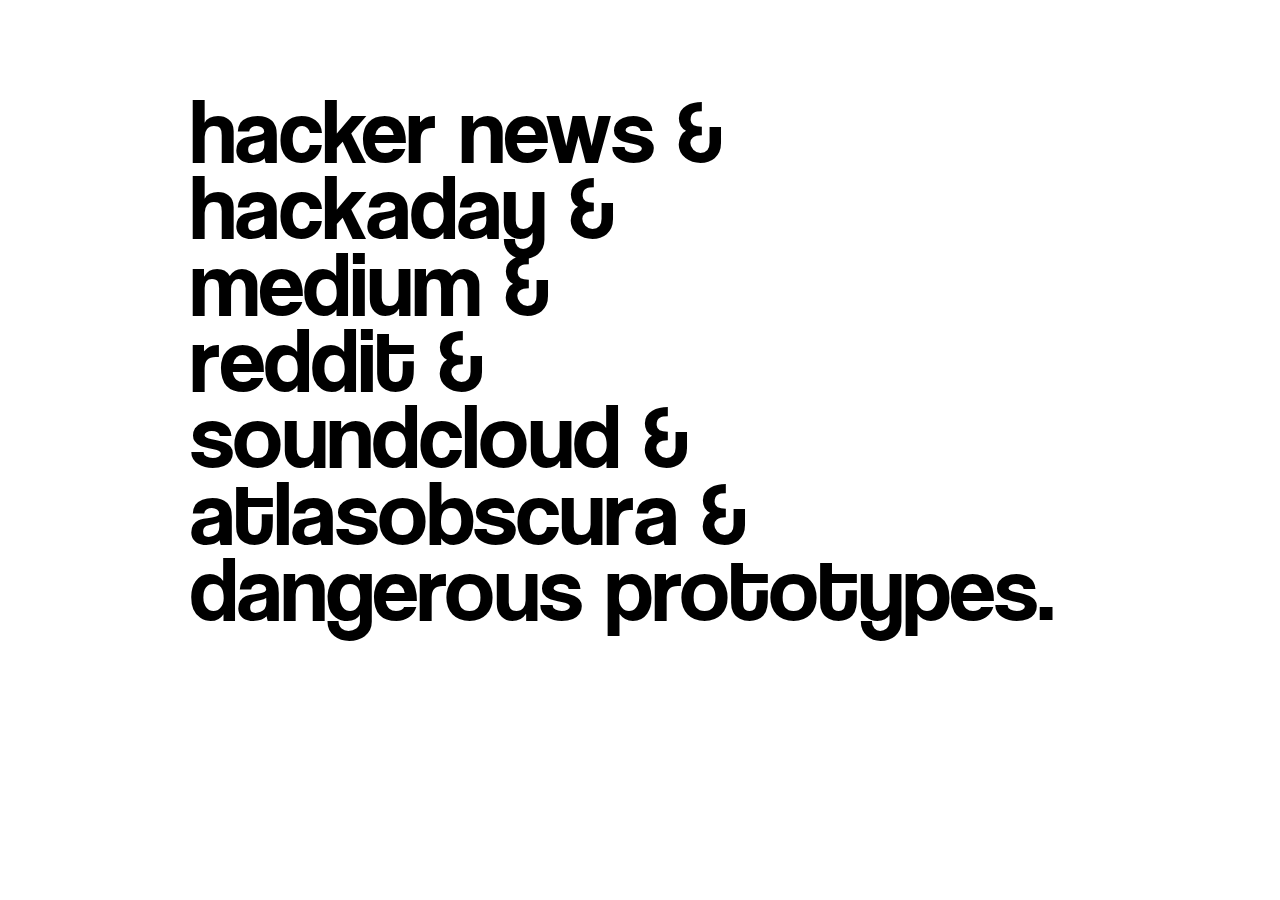
<file: browserStartPage/index.html>
<!DOCTYPE html>
<html>
  <head>
    <title>~@~</title>
    <style type="text/css">
      @font-face  { font-family: coolvetica; src: url([data-uri]) format('truetype'); }
      html        { font-family: coolvetica, Helvetica, Arial, Tahoma, sans-serif; font-size: 5.3em; }
      .text       { display: none; }
      a           { transition: all 0.5s; text-decoration: none; color: black; letter-spacing: 0em; }
      a:hover     { transition: all 0.5s; letter-spacing: .01em; }
      ul          { line-height: .9em; list-style-type: none; padding: 0; margin: 0; }
      #container  { width: 900px; margin: 100px  auto; }
    </style>
  </head>
  <body>
    <div id="container">
      <ul class="links"></ul>
    </div>
    <div class="text">
      news.ycombinator.com/news || hacker news
      hackaday.com || hackaday
      medium.com || medium
      reddit.com || reddit
      soundcloud.com || soundcloud
      atlasobscura.com || atlasobscura
      dangerousprototypes.com || dangerous prototypes
    </div>
  </body>
  <script type="text/javascript">
    /*! jQuery v1.9.0 | (c) 2005, 2012 jQuery Foundation, Inc. | jquery.org/license */(function(e,t){"use strict";function n(e){var t=e.length,n=st.type(e);return st.isWindow(e)?!1:1===e.nodeType&&t?!0:"array"===n||"function"!==n&&(0===t||"number"==typeof t&&t>0&&t-1 in e)}function r(e){var t=Tt[e]={};return st.each(e.match(lt)||[],function(e,n){t[n]=!0}),t}function i(e,n,r,i){if(st.acceptData(e)){var o,a,s=st.expando,u="string"==typeof n,l=e.nodeType,c=l?st.cache:e,f=l?e[s]:e[s]&&s;if(f&&c[f]&&(i||c[f].data)||!u||r!==t)return f||(l?e[s]=f=K.pop()||st.guid++:f=s),c[f]||(c[f]={},l||(c[f].toJSON=st.noop)),("object"==typeof n||"function"==typeof n)&&(i?c[f]=st.extend(c[f],n):c[f].data=st.extend(c[f].data,n)),o=c[f],i||(o.data||(o.data={}),o=o.data),r!==t&&(o[st.camelCase(n)]=r),u?(a=o[n],null==a&&(a=o[st.camelCase(n)])):a=o,a}}function o(e,t,n){if(st.acceptData(e)){var r,i,o,a=e.nodeType,u=a?st.cache:e,l=a?e[st.expando]:st.expando;if(u[l]){if(t&&(r=n?u[l]:u[l].data)){st.isArray(t)?t=t.concat(st.map(t,st.camelCase)):t in r?t=[t]:(t=st.camelCase(t),t=t in r?[t]:t.split(" "));for(i=0,o=t.length;o>i;i++)delete r[t[i]];if(!(n?s:st.isEmptyObject)(r))return}(n||(delete u[l].data,s(u[l])))&&(a?st.cleanData([e],!0):st.support.deleteExpando||u!=u.window?delete u[l]:u[l]=null)}}}function a(e,n,r){if(r===t&&1===e.nodeType){var i="data-"+n.replace(Nt,"-$1").toLowerCase();if(r=e.getAttribute(i),"string"==typeof r){try{r="true"===r?!0:"false"===r?!1:"null"===r?null:+r+""===r?+r:wt.test(r)?st.parseJSON(r):r}catch(o){}st.data(e,n,r)}else r=t}return r}function s(e){var t;for(t in e)if(("data"!==t||!st.isEmptyObject(e[t]))&&"toJSON"!==t)return!1;return!0}function u(){return!0}function l(){return!1}function c(e,t){do e=e[t];while(e&&1!==e.nodeType);return e}function f(e,t,n){if(t=t||0,st.isFunction(t))return st.grep(e,function(e,r){var i=!!t.call(e,r,e);return i===n});if(t.nodeType)return st.grep(e,function(e){return e===t===n});if("string"==typeof t){var r=st.grep(e,function(e){return 1===e.nodeType});if(Wt.test(t))return st.filter(t,r,!n);t=st.filter(t,r)}return st.grep(e,function(e){return st.inArray(e,t)>=0===n})}function p(e){var t=zt.split("|"),n=e.createDocumentFragment();if(n.createElement)for(;t.length;)n.createElement(t.pop());return n}function d(e,t){return e.getElementsByTagName(t)[0]||e.appendChild(e.ownerDocument.createElement(t))}function h(e){var t=e.getAttributeNode("type");return e.type=(t&&t.specified)+"/"+e.type,e}function g(e){var t=nn.exec(e.type);return t?e.type=t[1]:e.removeAttribute("type"),e}function m(e,t){for(var n,r=0;null!=(n=e[r]);r++)st._data(n,"globalEval",!t||st._data(t[r],"globalEval"))}function y(e,t){if(1===t.nodeType&&st.hasData(e)){var n,r,i,o=st._data(e),a=st._data(t,o),s=o.events;if(s){delete a.handle,a.events={};for(n in s)for(r=0,i=s[n].length;i>r;r++)st.event.add(t,n,s[n][r])}a.data&&(a.data=st.extend({},a.data))}}function v(e,t){var n,r,i;if(1===t.nodeType){if(n=t.nodeName.toLowerCase(),!st.support.noCloneEvent&&t[st.expando]){r=st._data(t);for(i in r.events)st.removeEvent(t,i,r.handle);t.removeAttribute(st.expando)}"script"===n&&t.text!==e.text?(h(t).text=e.text,g(t)):"object"===n?(t.parentNode&&(t.outerHTML=e.outerHTML),st.support.html5Clone&&e.innerHTML&&!st.trim(t.innerHTML)&&(t.innerHTML=e.innerHTML)):"input"===n&&Zt.test(e.type)?(t.defaultChecked=t.checked=e.checked,t.value!==e.value&&(t.value=e.value)):"option"===n?t.defaultSelected=t.selected=e.defaultSelected:("input"===n||"textarea"===n)&&(t.defaultValue=e.defaultValue)}}function b(e,n){var r,i,o=0,a=e.getElementsByTagName!==t?e.getElementsByTagName(n||"*"):e.querySelectorAll!==t?e.querySelectorAll(n||"*"):t;if(!a)for(a=[],r=e.childNodes||e;null!=(i=r[o]);o++)!n||st.nodeName(i,n)?a.push(i):st.merge(a,b(i,n));return n===t||n&&st.nodeName(e,n)?st.merge([e],a):a}function x(e){Zt.test(e.type)&&(e.defaultChecked=e.checked)}function T(e,t){if(t in e)return t;for(var n=t.charAt(0).toUpperCase()+t.slice(1),r=t,i=Nn.length;i--;)if(t=Nn[i]+n,t in e)return t;return r}function w(e,t){return e=t||e,"none"===st.css(e,"display")||!st.contains(e.ownerDocument,e)}function N(e,t){for(var n,r=[],i=0,o=e.length;o>i;i++)n=e[i],n.style&&(r[i]=st._data(n,"olddisplay"),t?(r[i]||"none"!==n.style.display||(n.style.display=""),""===n.style.display&&w(n)&&(r[i]=st._data(n,"olddisplay",S(n.nodeName)))):r[i]||w(n)||st._data(n,"olddisplay",st.css(n,"display")));for(i=0;o>i;i++)n=e[i],n.style&&(t&&"none"!==n.style.display&&""!==n.style.display||(n.style.display=t?r[i]||"":"none"));return e}function C(e,t,n){var r=mn.exec(t);return r?Math.max(0,r[1]-(n||0))+(r[2]||"px"):t}function k(e,t,n,r,i){for(var o=n===(r?"border":"content")?4:"width"===t?1:0,a=0;4>o;o+=2)"margin"===n&&(a+=st.css(e,n+wn[o],!0,i)),r?("content"===n&&(a-=st.css(e,"padding"+wn[o],!0,i)),"margin"!==n&&(a-=st.css(e,"border"+wn[o]+"Width",!0,i))):(a+=st.css(e,"padding"+wn[o],!0,i),"padding"!==n&&(a+=st.css(e,"border"+wn[o]+"Width",!0,i)));return a}function E(e,t,n){var r=!0,i="width"===t?e.offsetWidth:e.offsetHeight,o=ln(e),a=st.support.boxSizing&&"border-box"===st.css(e,"boxSizing",!1,o);if(0>=i||null==i){if(i=un(e,t,o),(0>i||null==i)&&(i=e.style[t]),yn.test(i))return i;r=a&&(st.support.boxSizingReliable||i===e.style[t]),i=parseFloat(i)||0}return i+k(e,t,n||(a?"border":"content"),r,o)+"px"}function S(e){var t=V,n=bn[e];return n||(n=A(e,t),"none"!==n&&n||(cn=(cn||st("<iframe frameborder='0' width='0' height='0'/>").css("cssText","display:block !important")).appendTo(t.documentElement),t=(cn[0].contentWindow||cn[0].contentDocument).document,t.write("<!doctype html><html><body>"),t.close(),n=A(e,t),cn.detach()),bn[e]=n),n}function A(e,t){var n=st(t.createElement(e)).appendTo(t.body),r=st.css(n[0],"display");return n.remove(),r}function j(e,t,n,r){var i;if(st.isArray(t))st.each(t,function(t,i){n||kn.test(e)?r(e,i):j(e+"["+("object"==typeof i?t:"")+"]",i,n,r)});else if(n||"object"!==st.type(t))r(e,t);else for(i in t)j(e+"["+i+"]",t[i],n,r)}function D(e){return function(t,n){"string"!=typeof t&&(n=t,t="*");var r,i=0,o=t.toLowerCase().match(lt)||[];if(st.isFunction(n))for(;r=o[i++];)"+"===r[0]?(r=r.slice(1)||"*",(e[r]=e[r]||[]).unshift(n)):(e[r]=e[r]||[]).push(n)}}function L(e,n,r,i){function o(u){var l;return a[u]=!0,st.each(e[u]||[],function(e,u){var c=u(n,r,i);return"string"!=typeof c||s||a[c]?s?!(l=c):t:(n.dataTypes.unshift(c),o(c),!1)}),l}var a={},s=e===$n;return o(n.dataTypes[0])||!a["*"]&&o("*")}function H(e,n){var r,i,o=st.ajaxSettings.flatOptions||{};for(r in n)n[r]!==t&&((o[r]?e:i||(i={}))[r]=n[r]);return i&&st.extend(!0,e,i),e}function M(e,n,r){var i,o,a,s,u=e.contents,l=e.dataTypes,c=e.responseFields;for(o in c)o in r&&(n[c[o]]=r[o]);for(;"*"===l[0];)l.shift(),i===t&&(i=e.mimeType||n.getResponseHeader("Content-Type"));if(i)for(o in u)if(u[o]&&u[o].test(i)){l.unshift(o);break}if(l[0]in r)a=l[0];else{for(o in r){if(!l[0]||e.converters[o+" "+l[0]]){a=o;break}s||(s=o)}a=a||s}return a?(a!==l[0]&&l.unshift(a),r[a]):t}function q(e,t){var n,r,i,o,a={},s=0,u=e.dataTypes.slice(),l=u[0];if(e.dataFilter&&(t=e.dataFilter(t,e.dataType)),u[1])for(n in e.converters)a[n.toLowerCase()]=e.converters[n];for(;i=u[++s];)if("*"!==i){if("*"!==l&&l!==i){if(n=a[l+" "+i]||a["* "+i],!n)for(r in a)if(o=r.split(" "),o[1]===i&&(n=a[l+" "+o[0]]||a["* "+o[0]])){n===!0?n=a[r]:a[r]!==!0&&(i=o[0],u.splice(s--,0,i));break}if(n!==!0)if(n&&e["throws"])t=n(t);else try{t=n(t)}catch(c){return{state:"parsererror",error:n?c:"No conversion from "+l+" to "+i}}}l=i}return{state:"success",data:t}}function _(){try{return new e.XMLHttpRequest}catch(t){}}function F(){try{return new e.ActiveXObject("Microsoft.XMLHTTP")}catch(t){}}function O(){return setTimeout(function(){Qn=t}),Qn=st.now()}function B(e,t){st.each(t,function(t,n){for(var r=(rr[t]||[]).concat(rr["*"]),i=0,o=r.length;o>i;i++)if(r[i].call(e,t,n))return})}function P(e,t,n){var r,i,o=0,a=nr.length,s=st.Deferred().always(function(){delete u.elem}),u=function(){if(i)return!1;for(var t=Qn||O(),n=Math.max(0,l.startTime+l.duration-t),r=n/l.duration||0,o=1-r,a=0,u=l.tweens.length;u>a;a++)l.tweens[a].run(o);return s.notifyWith(e,[l,o,n]),1>o&&u?n:(s.resolveWith(e,[l]),!1)},l=s.promise({elem:e,props:st.extend({},t),opts:st.extend(!0,{specialEasing:{}},n),originalProperties:t,originalOptions:n,startTime:Qn||O(),duration:n.duration,tweens:[],createTween:function(t,n){var r=st.Tween(e,l.opts,t,n,l.opts.specialEasing[t]||l.opts.easing);return l.tweens.push(r),r},stop:function(t){var n=0,r=t?l.tweens.length:0;if(i)return this;for(i=!0;r>n;n++)l.tweens[n].run(1);return t?s.resolveWith(e,[l,t]):s.rejectWith(e,[l,t]),this}}),c=l.props;for(R(c,l.opts.specialEasing);a>o;o++)if(r=nr[o].call(l,e,c,l.opts))return r;return B(l,c),st.isFunction(l.opts.start)&&l.opts.start.call(e,l),st.fx.timer(st.extend(u,{elem:e,anim:l,queue:l.opts.queue})),l.progress(l.opts.progress).done(l.opts.done,l.opts.complete).fail(l.opts.fail).always(l.opts.always)}function R(e,t){var n,r,i,o,a;for(n in e)if(r=st.camelCase(n),i=t[r],o=e[n],st.isArray(o)&&(i=o[1],o=e[n]=o[0]),n!==r&&(e[r]=o,delete e[n]),a=st.cssHooks[r],a&&"expand"in a){o=a.expand(o),delete e[r];for(n in o)n in e||(e[n]=o[n],t[n]=i)}else t[r]=i}function W(e,t,n){var r,i,o,a,s,u,l,c,f,p=this,d=e.style,h={},g=[],m=e.nodeType&&w(e);n.queue||(c=st._queueHooks(e,"fx"),null==c.unqueued&&(c.unqueued=0,f=c.empty.fire,c.empty.fire=function(){c.unqueued||f()}),c.unqueued++,p.always(function(){p.always(function(){c.unqueued--,st.queue(e,"fx").length||c.empty.fire()})})),1===e.nodeType&&("height"in t||"width"in t)&&(n.overflow=[d.overflow,d.overflowX,d.overflowY],"inline"===st.css(e,"display")&&"none"===st.css(e,"float")&&(st.support.inlineBlockNeedsLayout&&"inline"!==S(e.nodeName)?d.zoom=1:d.display="inline-block")),n.overflow&&(d.overflow="hidden",st.support.shrinkWrapBlocks||p.done(function(){d.overflow=n.overflow[0],d.overflowX=n.overflow[1],d.overflowY=n.overflow[2]}));for(r in t)if(o=t[r],Zn.exec(o)){if(delete t[r],u=u||"toggle"===o,o===(m?"hide":"show"))continue;g.push(r)}if(a=g.length){s=st._data(e,"fxshow")||st._data(e,"fxshow",{}),"hidden"in s&&(m=s.hidden),u&&(s.hidden=!m),m?st(e).show():p.done(function(){st(e).hide()}),p.done(function(){var t;st._removeData(e,"fxshow");for(t in h)st.style(e,t,h[t])});for(r=0;a>r;r++)i=g[r],l=p.createTween(i,m?s[i]:0),h[i]=s[i]||st.style(e,i),i in s||(s[i]=l.start,m&&(l.end=l.start,l.start="width"===i||"height"===i?1:0))}}function $(e,t,n,r,i){return new $.prototype.init(e,t,n,r,i)}function I(e,t){var n,r={height:e},i=0;for(t=t?1:0;4>i;i+=2-t)n=wn[i],r["margin"+n]=r["padding"+n]=e;return t&&(r.opacity=r.width=e),r}function z(e){return st.isWindow(e)?e:9===e.nodeType?e.defaultView||e.parentWindow:!1}var X,U,V=e.document,Y=e.location,J=e.jQuery,G=e.$,Q={},K=[],Z="1.9.0",et=K.concat,tt=K.push,nt=K.slice,rt=K.indexOf,it=Q.toString,ot=Q.hasOwnProperty,at=Z.trim,st=function(e,t){return new st.fn.init(e,t,X)},ut=/[+-]?(?:\d*\.|)\d+(?:[eE][+-]?\d+|)/.source,lt=/\S+/g,ct=/^[\s\uFEFF\xA0]+|[\s\uFEFF\xA0]+$/g,ft=/^(?:(<[\w\W]+>)[^>]*|#([\w-]*))$/,pt=/^<(\w+)\s*\/?>(?:<\/\1>|)$/,dt=/^[\],:{}\s]*$/,ht=/(?:^|:|,)(?:\s*\[)+/g,gt=/\\(?:["\\\/bfnrt]|u[\da-fA-F]{4})/g,mt=/"[^"\\\r\n]*"|true|false|null|-?(?:\d+\.|)\d+(?:[eE][+-]?\d+|)/g,yt=/^-ms-/,vt=/-([\da-z])/gi,bt=function(e,t){return t.toUpperCase()},xt=function(){V.addEventListener?(V.removeEventListener("DOMContentLoaded",xt,!1),st.ready()):"complete"===V.readyState&&(V.detachEvent("onreadystatechange",xt),st.ready())};st.fn=st.prototype={jquery:Z,constructor:st,init:function(e,n,r){var i,o;if(!e)return this;if("string"==typeof e){if(i="<"===e.charAt(0)&&">"===e.charAt(e.length-1)&&e.length>=3?[null,e,null]:ft.exec(e),!i||!i[1]&&n)return!n||n.jquery?(n||r).find(e):this.constructor(n).find(e);if(i[1]){if(n=n instanceof st?n[0]:n,st.merge(this,st.parseHTML(i[1],n&&n.nodeType?n.ownerDocument||n:V,!0)),pt.test(i[1])&&st.isPlainObject(n))for(i in n)st.isFunction(this[i])?this[i](n[i]):this.attr(i,n[i]);return this}if(o=V.getElementById(i[2]),o&&o.parentNode){if(o.id!==i[2])return r.find(e);this.length=1,this[0]=o}return this.context=V,this.selector=e,this}return e.nodeType?(this.context=this[0]=e,this.length=1,this):st.isFunction(e)?r.ready(e):(e.selector!==t&&(this.selector=e.selector,this.context=e.context),st.makeArray(e,this))},selector:"",length:0,size:function(){return this.length},toArray:function(){return nt.call(this)},get:function(e){return null==e?this.toArray():0>e?this[this.length+e]:this[e]},pushStack:function(e){var t=st.merge(this.constructor(),e);return t.prevObject=this,t.context=this.context,t},each:function(e,t){return st.each(this,e,t)},ready:function(e){return st.ready.promise().done(e),this},slice:function(){return this.pushStack(nt.apply(this,arguments))},first:function(){return this.eq(0)},last:function(){return this.eq(-1)},eq:function(e){var t=this.length,n=+e+(0>e?t:0);return this.pushStack(n>=0&&t>n?[this[n]]:[])},map:function(e){return this.pushStack(st.map(this,function(t,n){return e.call(t,n,t)}))},end:function(){return this.prevObject||this.constructor(null)},push:tt,sort:[].sort,splice:[].splice},st.fn.init.prototype=st.fn,st.extend=st.fn.extend=function(){var e,n,r,i,o,a,s=arguments[0]||{},u=1,l=arguments.length,c=!1;for("boolean"==typeof s&&(c=s,s=arguments[1]||{},u=2),"object"==typeof s||st.isFunction(s)||(s={}),l===u&&(s=this,--u);l>u;u++)if(null!=(e=arguments[u]))for(n in e)r=s[n],i=e[n],s!==i&&(c&&i&&(st.isPlainObject(i)||(o=st.isArray(i)))?(o?(o=!1,a=r&&st.isArray(r)?r:[]):a=r&&st.isPlainObject(r)?r:{},s[n]=st.extend(c,a,i)):i!==t&&(s[n]=i));return s},st.extend({noConflict:function(t){return e.$===st&&(e.$=G),t&&e.jQuery===st&&(e.jQuery=J),st},isReady:!1,readyWait:1,holdReady:function(e){e?st.readyWait++:st.ready(!0)},ready:function(e){if(e===!0?!--st.readyWait:!st.isReady){if(!V.body)return setTimeout(st.ready);st.isReady=!0,e!==!0&&--st.readyWait>0||(U.resolveWith(V,[st]),st.fn.trigger&&st(V).trigger("ready").off("ready"))}},isFunction:function(e){return"function"===st.type(e)},isArray:Array.isArray||function(e){return"array"===st.type(e)},isWindow:function(e){return null!=e&&e==e.window},isNumeric:function(e){return!isNaN(parseFloat(e))&&isFinite(e)},type:function(e){return null==e?e+"":"object"==typeof e||"function"==typeof e?Q[it.call(e)]||"object":typeof e},isPlainObject:function(e){if(!e||"object"!==st.type(e)||e.nodeType||st.isWindow(e))return!1;try{if(e.constructor&&!ot.call(e,"constructor")&&!ot.call(e.constructor.prototype,"isPrototypeOf"))return!1}catch(n){return!1}var r;for(r in e);return r===t||ot.call(e,r)},isEmptyObject:function(e){var t;for(t in e)return!1;return!0},error:function(e){throw Error(e)},parseHTML:function(e,t,n){if(!e||"string"!=typeof e)return null;"boolean"==typeof t&&(n=t,t=!1),t=t||V;var r=pt.exec(e),i=!n&&[];return r?[t.createElement(r[1])]:(r=st.buildFragment([e],t,i),i&&st(i).remove(),st.merge([],r.childNodes))},parseJSON:function(n){return e.JSON&&e.JSON.parse?e.JSON.parse(n):null===n?n:"string"==typeof n&&(n=st.trim(n),n&&dt.test(n.replace(gt,"@").replace(mt,"]").replace(ht,"")))?Function("return "+n)():(st.error("Invalid JSON: "+n),t)},parseXML:function(n){var r,i;if(!n||"string"!=typeof n)return null;try{e.DOMParser?(i=new DOMParser,r=i.parseFromString(n,"text/xml")):(r=new ActiveXObject("Microsoft.XMLDOM"),r.async="false",r.loadXML(n))}catch(o){r=t}return r&&r.documentElement&&!r.getElementsByTagName("parsererror").length||st.error("Invalid XML: "+n),r},noop:function(){},globalEval:function(t){t&&st.trim(t)&&(e.execScript||function(t){e.eval.call(e,t)})(t)},camelCase:function(e){return e.replace(yt,"ms-").replace(vt,bt)},nodeName:function(e,t){return e.nodeName&&e.nodeName.toLowerCase()===t.toLowerCase()},each:function(e,t,r){var i,o=0,a=e.length,s=n(e);if(r){if(s)for(;a>o&&(i=t.apply(e[o],r),i!==!1);o++);else for(o in e)if(i=t.apply(e[o],r),i===!1)break}else if(s)for(;a>o&&(i=t.call(e[o],o,e[o]),i!==!1);o++);else for(o in e)if(i=t.call(e[o],o,e[o]),i===!1)break;return e},trim:at&&!at.call("\ufeff\u00a0")?function(e){return null==e?"":at.call(e)}:function(e){return null==e?"":(e+"").replace(ct,"")},makeArray:function(e,t){var r=t||[];return null!=e&&(n(Object(e))?st.merge(r,"string"==typeof e?[e]:e):tt.call(r,e)),r},inArray:function(e,t,n){var r;if(t){if(rt)return rt.call(t,e,n);for(r=t.length,n=n?0>n?Math.max(0,r+n):n:0;r>n;n++)if(n in t&&t[n]===e)return n}return-1},merge:function(e,n){var r=n.length,i=e.length,o=0;if("number"==typeof r)for(;r>o;o++)e[i++]=n[o];else for(;n[o]!==t;)e[i++]=n[o++];return e.length=i,e},grep:function(e,t,n){var r,i=[],o=0,a=e.length;for(n=!!n;a>o;o++)r=!!t(e[o],o),n!==r&&i.push(e[o]);return i},map:function(e,t,r){var i,o=0,a=e.length,s=n(e),u=[];if(s)for(;a>o;o++)i=t(e[o],o,r),null!=i&&(u[u.length]=i);else for(o in e)i=t(e[o],o,r),null!=i&&(u[u.length]=i);return et.apply([],u)},guid:1,proxy:function(e,n){var r,i,o;return"string"==typeof n&&(r=e[n],n=e,e=r),st.isFunction(e)?(i=nt.call(arguments,2),o=function(){return e.apply(n||this,i.concat(nt.call(arguments)))},o.guid=e.guid=e.guid||st.guid++,o):t},access:function(e,n,r,i,o,a,s){var u=0,l=e.length,c=null==r;if("object"===st.type(r)){o=!0;for(u in r)st.access(e,n,u,r[u],!0,a,s)}else if(i!==t&&(o=!0,st.isFunction(i)||(s=!0),c&&(s?(n.call(e,i),n=null):(c=n,n=function(e,t,n){return c.call(st(e),n)})),n))for(;l>u;u++)n(e[u],r,s?i:i.call(e[u],u,n(e[u],r)));return o?e:c?n.call(e):l?n(e[0],r):a},now:function(){return(new Date).getTime()}}),st.ready.promise=function(t){if(!U)if(U=st.Deferred(),"complete"===V.readyState)setTimeout(st.ready);else if(V.addEventListener)V.addEventListener("DOMContentLoaded",xt,!1),e.addEventListener("load",st.ready,!1);else{V.attachEvent("onreadystatechange",xt),e.attachEvent("onload",st.ready);var n=!1;try{n=null==e.frameElement&&V.documentElement}catch(r){}n&&n.doScroll&&function i(){if(!st.isReady){try{n.doScroll("left")}catch(e){return setTimeout(i,50)}st.ready()}}()}return U.promise(t)},st.each("Boolean Number String Function Array Date RegExp Object Error".split(" "),function(e,t){Q["[object "+t+"]"]=t.toLowerCase()}),X=st(V);var Tt={};st.Callbacks=function(e){e="string"==typeof e?Tt[e]||r(e):st.extend({},e);var n,i,o,a,s,u,l=[],c=!e.once&&[],f=function(t){for(n=e.memory&&t,i=!0,u=a||0,a=0,s=l.length,o=!0;l&&s>u;u++)if(l[u].apply(t[0],t[1])===!1&&e.stopOnFalse){n=!1;break}o=!1,l&&(c?c.length&&f(c.shift()):n?l=[]:p.disable())},p={add:function(){if(l){var t=l.length;(function r(t){st.each(t,function(t,n){var i=st.type(n);"function"===i?e.unique&&p.has(n)||l.push(n):n&&n.length&&"string"!==i&&r(n)})})(arguments),o?s=l.length:n&&(a=t,f(n))}return this},remove:function(){return l&&st.each(arguments,function(e,t){for(var n;(n=st.inArray(t,l,n))>-1;)l.splice(n,1),o&&(s>=n&&s--,u>=n&&u--)}),this},has:function(e){return st.inArray(e,l)>-1},empty:function(){return l=[],this},disable:function(){return l=c=n=t,this},disabled:function(){return!l},lock:function(){return c=t,n||p.disable(),this},locked:function(){return!c},fireWith:function(e,t){return t=t||[],t=[e,t.slice?t.slice():t],!l||i&&!c||(o?c.push(t):f(t)),this},fire:function(){return p.fireWith(this,arguments),this},fired:function(){return!!i}};return p},st.extend({Deferred:function(e){var t=[["resolve","done",st.Callbacks("once memory"),"resolved"],["reject","fail",st.Callbacks("once memory"),"rejected"],["notify","progress",st.Callbacks("memory")]],n="pending",r={state:function(){return n},always:function(){return i.done(arguments).fail(arguments),this},then:function(){var e=arguments;return st.Deferred(function(n){st.each(t,function(t,o){var a=o[0],s=st.isFunction(e[t])&&e[t];i[o[1]](function(){var e=s&&s.apply(this,arguments);e&&st.isFunction(e.promise)?e.promise().done(n.resolve).fail(n.reject).progress(n.notify):n[a+"With"](this===r?n.promise():this,s?[e]:arguments)})}),e=null}).promise()},promise:function(e){return null!=e?st.extend(e,r):r}},i={};return r.pipe=r.then,st.each(t,function(e,o){var a=o[2],s=o[3];r[o[1]]=a.add,s&&a.add(function(){n=s},t[1^e][2].disable,t[2][2].lock),i[o[0]]=function(){return i[o[0]+"With"](this===i?r:this,arguments),this},i[o[0]+"With"]=a.fireWith}),r.promise(i),e&&e.call(i,i),i},when:function(e){var t,n,r,i=0,o=nt.call(arguments),a=o.length,s=1!==a||e&&st.isFunction(e.promise)?a:0,u=1===s?e:st.Deferred(),l=function(e,n,r){return function(i){n[e]=this,r[e]=arguments.length>1?nt.call(arguments):i,r===t?u.notifyWith(n,r):--s||u.resolveWith(n,r)}};if(a>1)for(t=Array(a),n=Array(a),r=Array(a);a>i;i++)o[i]&&st.isFunction(o[i].promise)?o[i].promise().done(l(i,r,o)).fail(u.reject).progress(l(i,n,t)):--s;return s||u.resolveWith(r,o),u.promise()}}),st.support=function(){var n,r,i,o,a,s,u,l,c,f,p=V.createElement("div");if(p.setAttribute("className","t"),p.innerHTML="  <link/><table></table><a href='/a'>a</a><input type='checkbox'/>",r=p.getElementsByTagName("*"),i=p.getElementsByTagName("a")[0],!r||!i||!r.length)return{};o=V.createElement("select"),a=o.appendChild(V.createElement("option")),s=p.getElementsByTagName("input")[0],i.style.cssText="top:1px;float:left;opacity:.5",n={getSetAttribute:"t"!==p.className,leadingWhitespace:3===p.firstChild.nodeType,tbody:!p.getElementsByTagName("tbody").length,htmlSerialize:!!p.getElementsByTagName("link").length,style:/top/.test(i.getAttribute("style")),hrefNormalized:"/a"===i.getAttribute("href"),opacity:/^0.5/.test(i.style.opacity),cssFloat:!!i.style.cssFloat,checkOn:!!s.value,optSelected:a.selected,enctype:!!V.createElement("form").enctype,html5Clone:"<:nav></:nav>"!==V.createElement("nav").cloneNode(!0).outerHTML,boxModel:"CSS1Compat"===V.compatMode,deleteExpando:!0,noCloneEvent:!0,inlineBlockNeedsLayout:!1,shrinkWrapBlocks:!1,reliableMarginRight:!0,boxSizingReliable:!0,pixelPosition:!1},s.checked=!0,n.noCloneChecked=s.cloneNode(!0).checked,o.disabled=!0,n.optDisabled=!a.disabled;try{delete p.test}catch(d){n.deleteExpando=!1}s=V.createElement("input"),s.setAttribute("value",""),n.input=""===s.getAttribute("value"),s.value="t",s.setAttribute("type","radio"),n.radioValue="t"===s.value,s.setAttribute("checked","t"),s.setAttribute("name","t"),u=V.createDocumentFragment(),u.appendChild(s),n.appendChecked=s.checked,n.checkClone=u.cloneNode(!0).cloneNode(!0).lastChild.checked,p.attachEvent&&(p.attachEvent("onclick",function(){n.noCloneEvent=!1}),p.cloneNode(!0).click());for(f in{submit:!0,change:!0,focusin:!0})p.setAttribute(l="on"+f,"t"),n[f+"Bubbles"]=l in e||p.attributes[l].expando===!1;return p.style.backgroundClip="content-box",p.cloneNode(!0).style.backgroundClip="",n.clearCloneStyle="content-box"===p.style.backgroundClip,st(function(){var r,i,o,a="padding:0;margin:0;border:0;display:block;box-sizing:content-box;-moz-box-sizing:content-box;-webkit-box-sizing:content-box;",s=V.getElementsByTagName("body")[0];s&&(r=V.createElement("div"),r.style.cssText="border:0;width:0;height:0;position:absolute;top:0;left:-9999px;margin-top:1px",s.appendChild(r).appendChild(p),p.innerHTML="<table><tr><td></td><td>t</td></tr></table>",o=p.getElementsByTagName("td"),o[0].style.cssText="padding:0;margin:0;border:0;display:none",c=0===o[0].offsetHeight,o[0].style.display="",o[1].style.display="none",n.reliableHiddenOffsets=c&&0===o[0].offsetHeight,p.innerHTML="",p.style.cssText="box-sizing:border-box;-moz-box-sizing:border-box;-webkit-box-sizing:border-box;padding:1px;border:1px;display:block;width:4px;margin-top:1%;position:absolute;top:1%;",n.boxSizing=4===p.offsetWidth,n.doesNotIncludeMarginInBodyOffset=1!==s.offsetTop,e.getComputedStyle&&(n.pixelPosition="1%"!==(e.getComputedStyle(p,null)||{}).top,n.boxSizingReliable="4px"===(e.getComputedStyle(p,null)||{width:"4px"}).width,i=p.appendChild(V.createElement("div")),i.style.cssText=p.style.cssText=a,i.style.marginRight=i.style.width="0",p.style.width="1px",n.reliableMarginRight=!parseFloat((e.getComputedStyle(i,null)||{}).marginRight)),p.style.zoom!==t&&(p.innerHTML="",p.style.cssText=a+"width:1px;padding:1px;display:inline;zoom:1",n.inlineBlockNeedsLayout=3===p.offsetWidth,p.style.display="block",p.innerHTML="<div></div>",p.firstChild.style.width="5px",n.shrinkWrapBlocks=3!==p.offsetWidth,s.style.zoom=1),s.removeChild(r),r=p=o=i=null)}),r=o=u=a=i=s=null,n}();var wt=/(?:\{[\s\S]*\}|\[[\s\S]*\])$/,Nt=/([A-Z])/g;st.extend({cache:{},expando:"jQuery"+(Z+Math.random()).replace(/\D/g,""),noData:{embed:!0,object:"clsid:D27CDB6E-AE6D-11cf-96B8-444553540000",applet:!0},hasData:function(e){return e=e.nodeType?st.cache[e[st.expando]]:e[st.expando],!!e&&!s(e)},data:function(e,t,n){return i(e,t,n,!1)},removeData:function(e,t){return o(e,t,!1)},_data:function(e,t,n){return i(e,t,n,!0)},_removeData:function(e,t){return o(e,t,!0)},acceptData:function(e){var t=e.nodeName&&st.noData[e.nodeName.toLowerCase()];return!t||t!==!0&&e.getAttribute("classid")===t}}),st.fn.extend({data:function(e,n){var r,i,o=this[0],s=0,u=null;if(e===t){if(this.length&&(u=st.data(o),1===o.nodeType&&!st._data(o,"parsedAttrs"))){for(r=o.attributes;r.length>s;s++)i=r[s].name,i.indexOf("data-")||(i=st.camelCase(i.substring(5)),a(o,i,u[i]));st._data(o,"parsedAttrs",!0)}return u}return"object"==typeof e?this.each(function(){st.data(this,e)}):st.access(this,function(n){return n===t?o?a(o,e,st.data(o,e)):null:(this.each(function(){st.data(this,e,n)}),t)},null,n,arguments.length>1,null,!0)},removeData:function(e){return this.each(function(){st.removeData(this,e)})}}),st.extend({queue:function(e,n,r){var i;return e?(n=(n||"fx")+"queue",i=st._data(e,n),r&&(!i||st.isArray(r)?i=st._data(e,n,st.makeArray(r)):i.push(r)),i||[]):t},dequeue:function(e,t){t=t||"fx";var n=st.queue(e,t),r=n.length,i=n.shift(),o=st._queueHooks(e,t),a=function(){st.dequeue(e,t)};"inprogress"===i&&(i=n.shift(),r--),o.cur=i,i&&("fx"===t&&n.unshift("inprogress"),delete o.stop,i.call(e,a,o)),!r&&o&&o.empty.fire()},_queueHooks:function(e,t){var n=t+"queueHooks";return st._data(e,n)||st._data(e,n,{empty:st.Callbacks("once memory").add(function(){st._removeData(e,t+"queue"),st._removeData(e,n)})})}}),st.fn.extend({queue:function(e,n){var r=2;return"string"!=typeof e&&(n=e,e="fx",r--),r>arguments.length?st.queue(this[0],e):n===t?this:this.each(function(){var t=st.queue(this,e,n);st._queueHooks(this,e),"fx"===e&&"inprogress"!==t[0]&&st.dequeue(this,e)})},dequeue:function(e){return this.each(function(){st.dequeue(this,e)})},delay:function(e,t){return e=st.fx?st.fx.speeds[e]||e:e,t=t||"fx",this.queue(t,function(t,n){var r=setTimeout(t,e);n.stop=function(){clearTimeout(r)}})},clearQueue:function(e){return this.queue(e||"fx",[])},promise:function(e,n){var r,i=1,o=st.Deferred(),a=this,s=this.length,u=function(){--i||o.resolveWith(a,[a])};for("string"!=typeof e&&(n=e,e=t),e=e||"fx";s--;)r=st._data(a[s],e+"queueHooks"),r&&r.empty&&(i++,r.empty.add(u));return u(),o.promise(n)}});var Ct,kt,Et=/[\t\r\n]/g,St=/\r/g,At=/^(?:input|select|textarea|button|object)$/i,jt=/^(?:a|area)$/i,Dt=/^(?:checked|selected|autofocus|autoplay|async|controls|defer|disabled|hidden|loop|multiple|open|readonly|required|scoped)$/i,Lt=/^(?:checked|selected)$/i,Ht=st.support.getSetAttribute,Mt=st.support.input;st.fn.extend({attr:function(e,t){return st.access(this,st.attr,e,t,arguments.length>1)},removeAttr:function(e){return this.each(function(){st.removeAttr(this,e)})},prop:function(e,t){return st.access(this,st.prop,e,t,arguments.length>1)},removeProp:function(e){return e=st.propFix[e]||e,this.each(function(){try{this[e]=t,delete this[e]}catch(n){}})},addClass:function(e){var t,n,r,i,o,a=0,s=this.length,u="string"==typeof e&&e;if(st.isFunction(e))return this.each(function(t){st(this).addClass(e.call(this,t,this.className))});if(u)for(t=(e||"").match(lt)||[];s>a;a++)if(n=this[a],r=1===n.nodeType&&(n.className?(" "+n.className+" ").replace(Et," "):" ")){for(o=0;i=t[o++];)0>r.indexOf(" "+i+" ")&&(r+=i+" ");n.className=st.trim(r)}return this},removeClass:function(e){var t,n,r,i,o,a=0,s=this.length,u=0===arguments.length||"string"==typeof e&&e;if(st.isFunction(e))return this.each(function(t){st(this).removeClass(e.call(this,t,this.className))});if(u)for(t=(e||"").match(lt)||[];s>a;a++)if(n=this[a],r=1===n.nodeType&&(n.className?(" "+n.className+" ").replace(Et," "):"")){for(o=0;i=t[o++];)for(;r.indexOf(" "+i+" ")>=0;)r=r.replace(" "+i+" "," ");n.className=e?st.trim(r):""}return this},toggleClass:function(e,t){var n=typeof e,r="boolean"==typeof t;return st.isFunction(e)?this.each(function(n){st(this).toggleClass(e.call(this,n,this.className,t),t)}):this.each(function(){if("string"===n)for(var i,o=0,a=st(this),s=t,u=e.match(lt)||[];i=u[o++];)s=r?s:!a.hasClass(i),a[s?"addClass":"removeClass"](i);else("undefined"===n||"boolean"===n)&&(this.className&&st._data(this,"__className__",this.className),this.className=this.className||e===!1?"":st._data(this,"__className__")||"")})},hasClass:function(e){for(var t=" "+e+" ",n=0,r=this.length;r>n;n++)if(1===this[n].nodeType&&(" "+this[n].className+" ").replace(Et," ").indexOf(t)>=0)return!0;return!1},val:function(e){var n,r,i,o=this[0];{if(arguments.length)return i=st.isFunction(e),this.each(function(r){var o,a=st(this);1===this.nodeType&&(o=i?e.call(this,r,a.val()):e,null==o?o="":"number"==typeof o?o+="":st.isArray(o)&&(o=st.map(o,function(e){return null==e?"":e+""})),n=st.valHooks[this.type]||st.valHooks[this.nodeName.toLowerCase()],n&&"set"in n&&n.set(this,o,"value")!==t||(this.value=o))});if(o)return n=st.valHooks[o.type]||st.valHooks[o.nodeName.toLowerCase()],n&&"get"in n&&(r=n.get(o,"value"))!==t?r:(r=o.value,"string"==typeof r?r.replace(St,""):null==r?"":r)}}}),st.extend({valHooks:{option:{get:function(e){var t=e.attributes.value;return!t||t.specified?e.value:e.text}},select:{get:function(e){for(var t,n,r=e.options,i=e.selectedIndex,o="select-one"===e.type||0>i,a=o?null:[],s=o?i+1:r.length,u=0>i?s:o?i:0;s>u;u++)if(n=r[u],!(!n.selected&&u!==i||(st.support.optDisabled?n.disabled:null!==n.getAttribute("disabled"))||n.parentNode.disabled&&st.nodeName(n.parentNode,"optgroup"))){if(t=st(n).val(),o)return t;a.push(t)}return a},set:function(e,t){var n=st.makeArray(t);return st(e).find("option").each(function(){this.selected=st.inArray(st(this).val(),n)>=0}),n.length||(e.selectedIndex=-1),n}}},attr:function(e,n,r){var i,o,a,s=e.nodeType;if(e&&3!==s&&8!==s&&2!==s)return e.getAttribute===t?st.prop(e,n,r):(a=1!==s||!st.isXMLDoc(e),a&&(n=n.toLowerCase(),o=st.attrHooks[n]||(Dt.test(n)?kt:Ct)),r===t?o&&a&&"get"in o&&null!==(i=o.get(e,n))?i:(e.getAttribute!==t&&(i=e.getAttribute(n)),null==i?t:i):null!==r?o&&a&&"set"in o&&(i=o.set(e,r,n))!==t?i:(e.setAttribute(n,r+""),r):(st.removeAttr(e,n),t))},removeAttr:function(e,t){var n,r,i=0,o=t&&t.match(lt);if(o&&1===e.nodeType)for(;n=o[i++];)r=st.propFix[n]||n,Dt.test(n)?!Ht&&Lt.test(n)?e[st.camelCase("default-"+n)]=e[r]=!1:e[r]=!1:st.attr(e,n,""),e.removeAttribute(Ht?n:r)},attrHooks:{type:{set:function(e,t){if(!st.support.radioValue&&"radio"===t&&st.nodeName(e,"input")){var n=e.value;return e.setAttribute("type",t),n&&(e.value=n),t}}}},propFix:{tabindex:"tabIndex",readonly:"readOnly","for":"htmlFor","class":"className",maxlength:"maxLength",cellspacing:"cellSpacing",cellpadding:"cellPadding",rowspan:"rowSpan",colspan:"colSpan",usemap:"useMap",frameborder:"frameBorder",contenteditable:"contentEditable"},prop:function(e,n,r){var i,o,a,s=e.nodeType;if(e&&3!==s&&8!==s&&2!==s)return a=1!==s||!st.isXMLDoc(e),a&&(n=st.propFix[n]||n,o=st.propHooks[n]),r!==t?o&&"set"in o&&(i=o.set(e,r,n))!==t?i:e[n]=r:o&&"get"in o&&null!==(i=o.get(e,n))?i:e[n]},propHooks:{tabIndex:{get:function(e){var n=e.getAttributeNode("tabindex");return n&&n.specified?parseInt(n.value,10):At.test(e.nodeName)||jt.test(e.nodeName)&&e.href?0:t}}}}),kt={get:function(e,n){var r=st.prop(e,n),i="boolean"==typeof r&&e.getAttribute(n),o="boolean"==typeof r?Mt&&Ht?null!=i:Lt.test(n)?e[st.camelCase("default-"+n)]:!!i:e.getAttributeNode(n);return o&&o.value!==!1?n.toLowerCase():t},set:function(e,t,n){return t===!1?st.removeAttr(e,n):Mt&&Ht||!Lt.test(n)?e.setAttribute(!Ht&&st.propFix[n]||n,n):e[st.camelCase("default-"+n)]=e[n]=!0,n}},Mt&&Ht||(st.attrHooks.value={get:function(e,n){var r=e.getAttributeNode(n);return st.nodeName(e,"input")?e.defaultValue:r&&r.specified?r.value:t
    },set:function(e,n,r){return st.nodeName(e,"input")?(e.defaultValue=n,t):Ct&&Ct.set(e,n,r)}}),Ht||(Ct=st.valHooks.button={get:function(e,n){var r=e.getAttributeNode(n);return r&&("id"===n||"name"===n||"coords"===n?""!==r.value:r.specified)?r.value:t},set:function(e,n,r){var i=e.getAttributeNode(r);return i||e.setAttributeNode(i=e.ownerDocument.createAttribute(r)),i.value=n+="","value"===r||n===e.getAttribute(r)?n:t}},st.attrHooks.contenteditable={get:Ct.get,set:function(e,t,n){Ct.set(e,""===t?!1:t,n)}},st.each(["width","height"],function(e,n){st.attrHooks[n]=st.extend(st.attrHooks[n],{set:function(e,r){return""===r?(e.setAttribute(n,"auto"),r):t}})})),st.support.hrefNormalized||(st.each(["href","src","width","height"],function(e,n){st.attrHooks[n]=st.extend(st.attrHooks[n],{get:function(e){var r=e.getAttribute(n,2);return null==r?t:r}})}),st.each(["href","src"],function(e,t){st.propHooks[t]={get:function(e){return e.getAttribute(t,4)}}})),st.support.style||(st.attrHooks.style={get:function(e){return e.style.cssText||t},set:function(e,t){return e.style.cssText=t+""}}),st.support.optSelected||(st.propHooks.selected=st.extend(st.propHooks.selected,{get:function(e){var t=e.parentNode;return t&&(t.selectedIndex,t.parentNode&&t.parentNode.selectedIndex),null}})),st.support.enctype||(st.propFix.enctype="encoding"),st.support.checkOn||st.each(["radio","checkbox"],function(){st.valHooks[this]={get:function(e){return null===e.getAttribute("value")?"on":e.value}}}),st.each(["radio","checkbox"],function(){st.valHooks[this]=st.extend(st.valHooks[this],{set:function(e,n){return st.isArray(n)?e.checked=st.inArray(st(e).val(),n)>=0:t}})});var qt=/^(?:input|select|textarea)$/i,_t=/^key/,Ft=/^(?:mouse|contextmenu)|click/,Ot=/^(?:focusinfocus|focusoutblur)$/,Bt=/^([^.]*)(?:\.(.+)|)$/;st.event={global:{},add:function(e,n,r,i,o){var a,s,u,l,c,f,p,d,h,g,m,y=3!==e.nodeType&&8!==e.nodeType&&st._data(e);if(y){for(r.handler&&(a=r,r=a.handler,o=a.selector),r.guid||(r.guid=st.guid++),(l=y.events)||(l=y.events={}),(s=y.handle)||(s=y.handle=function(e){return st===t||e&&st.event.triggered===e.type?t:st.event.dispatch.apply(s.elem,arguments)},s.elem=e),n=(n||"").match(lt)||[""],c=n.length;c--;)u=Bt.exec(n[c])||[],h=m=u[1],g=(u[2]||"").split(".").sort(),p=st.event.special[h]||{},h=(o?p.delegateType:p.bindType)||h,p=st.event.special[h]||{},f=st.extend({type:h,origType:m,data:i,handler:r,guid:r.guid,selector:o,needsContext:o&&st.expr.match.needsContext.test(o),namespace:g.join(".")},a),(d=l[h])||(d=l[h]=[],d.delegateCount=0,p.setup&&p.setup.call(e,i,g,s)!==!1||(e.addEventListener?e.addEventListener(h,s,!1):e.attachEvent&&e.attachEvent("on"+h,s))),p.add&&(p.add.call(e,f),f.handler.guid||(f.handler.guid=r.guid)),o?d.splice(d.delegateCount++,0,f):d.push(f),st.event.global[h]=!0;e=null}},remove:function(e,t,n,r,i){var o,a,s,u,l,c,f,p,d,h,g,m=st.hasData(e)&&st._data(e);if(m&&(u=m.events)){for(t=(t||"").match(lt)||[""],l=t.length;l--;)if(s=Bt.exec(t[l])||[],d=g=s[1],h=(s[2]||"").split(".").sort(),d){for(f=st.event.special[d]||{},d=(r?f.delegateType:f.bindType)||d,p=u[d]||[],s=s[2]&&RegExp("(^|\\.)"+h.join("\\.(?:.*\\.|)")+"(\\.|$)"),a=o=p.length;o--;)c=p[o],!i&&g!==c.origType||n&&n.guid!==c.guid||s&&!s.test(c.namespace)||r&&r!==c.selector&&("**"!==r||!c.selector)||(p.splice(o,1),c.selector&&p.delegateCount--,f.remove&&f.remove.call(e,c));a&&!p.length&&(f.teardown&&f.teardown.call(e,h,m.handle)!==!1||st.removeEvent(e,d,m.handle),delete u[d])}else for(d in u)st.event.remove(e,d+t[l],n,r,!0);st.isEmptyObject(u)&&(delete m.handle,st._removeData(e,"events"))}},trigger:function(n,r,i,o){var a,s,u,l,c,f,p,d=[i||V],h=n.type||n,g=n.namespace?n.namespace.split("."):[];if(s=u=i=i||V,3!==i.nodeType&&8!==i.nodeType&&!Ot.test(h+st.event.triggered)&&(h.indexOf(".")>=0&&(g=h.split("."),h=g.shift(),g.sort()),c=0>h.indexOf(":")&&"on"+h,n=n[st.expando]?n:new st.Event(h,"object"==typeof n&&n),n.isTrigger=!0,n.namespace=g.join("."),n.namespace_re=n.namespace?RegExp("(^|\\.)"+g.join("\\.(?:.*\\.|)")+"(\\.|$)"):null,n.result=t,n.target||(n.target=i),r=null==r?[n]:st.makeArray(r,[n]),p=st.event.special[h]||{},o||!p.trigger||p.trigger.apply(i,r)!==!1)){if(!o&&!p.noBubble&&!st.isWindow(i)){for(l=p.delegateType||h,Ot.test(l+h)||(s=s.parentNode);s;s=s.parentNode)d.push(s),u=s;u===(i.ownerDocument||V)&&d.push(u.defaultView||u.parentWindow||e)}for(a=0;(s=d[a++])&&!n.isPropagationStopped();)n.type=a>1?l:p.bindType||h,f=(st._data(s,"events")||{})[n.type]&&st._data(s,"handle"),f&&f.apply(s,r),f=c&&s[c],f&&st.acceptData(s)&&f.apply&&f.apply(s,r)===!1&&n.preventDefault();if(n.type=h,!(o||n.isDefaultPrevented()||p._default&&p._default.apply(i.ownerDocument,r)!==!1||"click"===h&&st.nodeName(i,"a")||!st.acceptData(i)||!c||!i[h]||st.isWindow(i))){u=i[c],u&&(i[c]=null),st.event.triggered=h;try{i[h]()}catch(m){}st.event.triggered=t,u&&(i[c]=u)}return n.result}},dispatch:function(e){e=st.event.fix(e);var n,r,i,o,a,s=[],u=nt.call(arguments),l=(st._data(this,"events")||{})[e.type]||[],c=st.event.special[e.type]||{};if(u[0]=e,e.delegateTarget=this,!c.preDispatch||c.preDispatch.call(this,e)!==!1){for(s=st.event.handlers.call(this,e,l),n=0;(o=s[n++])&&!e.isPropagationStopped();)for(e.currentTarget=o.elem,r=0;(a=o.handlers[r++])&&!e.isImmediatePropagationStopped();)(!e.namespace_re||e.namespace_re.test(a.namespace))&&(e.handleObj=a,e.data=a.data,i=((st.event.special[a.origType]||{}).handle||a.handler).apply(o.elem,u),i!==t&&(e.result=i)===!1&&(e.preventDefault(),e.stopPropagation()));return c.postDispatch&&c.postDispatch.call(this,e),e.result}},handlers:function(e,n){var r,i,o,a,s=[],u=n.delegateCount,l=e.target;if(u&&l.nodeType&&(!e.button||"click"!==e.type))for(;l!=this;l=l.parentNode||this)if(l.disabled!==!0||"click"!==e.type){for(i=[],r=0;u>r;r++)a=n[r],o=a.selector+" ",i[o]===t&&(i[o]=a.needsContext?st(o,this).index(l)>=0:st.find(o,this,null,[l]).length),i[o]&&i.push(a);i.length&&s.push({elem:l,handlers:i})}return n.length>u&&s.push({elem:this,handlers:n.slice(u)}),s},fix:function(e){if(e[st.expando])return e;var t,n,r=e,i=st.event.fixHooks[e.type]||{},o=i.props?this.props.concat(i.props):this.props;for(e=new st.Event(r),t=o.length;t--;)n=o[t],e[n]=r[n];return e.target||(e.target=r.srcElement||V),3===e.target.nodeType&&(e.target=e.target.parentNode),e.metaKey=!!e.metaKey,i.filter?i.filter(e,r):e},props:"altKey bubbles cancelable ctrlKey currentTarget eventPhase metaKey relatedTarget shiftKey target timeStamp view which".split(" "),fixHooks:{},keyHooks:{props:"char charCode key keyCode".split(" "),filter:function(e,t){return null==e.which&&(e.which=null!=t.charCode?t.charCode:t.keyCode),e}},mouseHooks:{props:"button buttons clientX clientY fromElement offsetX offsetY pageX pageY screenX screenY toElement".split(" "),filter:function(e,n){var r,i,o,a=n.button,s=n.fromElement;return null==e.pageX&&null!=n.clientX&&(r=e.target.ownerDocument||V,i=r.documentElement,o=r.body,e.pageX=n.clientX+(i&&i.scrollLeft||o&&o.scrollLeft||0)-(i&&i.clientLeft||o&&o.clientLeft||0),e.pageY=n.clientY+(i&&i.scrollTop||o&&o.scrollTop||0)-(i&&i.clientTop||o&&o.clientTop||0)),!e.relatedTarget&&s&&(e.relatedTarget=s===e.target?n.toElement:s),e.which||a===t||(e.which=1&a?1:2&a?3:4&a?2:0),e}},special:{load:{noBubble:!0},click:{trigger:function(){return st.nodeName(this,"input")&&"checkbox"===this.type&&this.click?(this.click(),!1):t}},focus:{trigger:function(){if(this!==V.activeElement&&this.focus)try{return this.focus(),!1}catch(e){}},delegateType:"focusin"},blur:{trigger:function(){return this===V.activeElement&&this.blur?(this.blur(),!1):t},delegateType:"focusout"},beforeunload:{postDispatch:function(e){e.result!==t&&(e.originalEvent.returnValue=e.result)}}},simulate:function(e,t,n,r){var i=st.extend(new st.Event,n,{type:e,isSimulated:!0,originalEvent:{}});r?st.event.trigger(i,null,t):st.event.dispatch.call(t,i),i.isDefaultPrevented()&&n.preventDefault()}},st.removeEvent=V.removeEventListener?function(e,t,n){e.removeEventListener&&e.removeEventListener(t,n,!1)}:function(e,n,r){var i="on"+n;e.detachEvent&&(e[i]===t&&(e[i]=null),e.detachEvent(i,r))},st.Event=function(e,n){return this instanceof st.Event?(e&&e.type?(this.originalEvent=e,this.type=e.type,this.isDefaultPrevented=e.defaultPrevented||e.returnValue===!1||e.getPreventDefault&&e.getPreventDefault()?u:l):this.type=e,n&&st.extend(this,n),this.timeStamp=e&&e.timeStamp||st.now(),this[st.expando]=!0,t):new st.Event(e,n)},st.Event.prototype={isDefaultPrevented:l,isPropagationStopped:l,isImmediatePropagationStopped:l,preventDefault:function(){var e=this.originalEvent;this.isDefaultPrevented=u,e&&(e.preventDefault?e.preventDefault():e.returnValue=!1)},stopPropagation:function(){var e=this.originalEvent;this.isPropagationStopped=u,e&&(e.stopPropagation&&e.stopPropagation(),e.cancelBubble=!0)},stopImmediatePropagation:function(){this.isImmediatePropagationStopped=u,this.stopPropagation()}},st.each({mouseenter:"mouseover",mouseleave:"mouseout"},function(e,t){st.event.special[e]={delegateType:t,bindType:t,handle:function(e){var n,r=this,i=e.relatedTarget,o=e.handleObj;return(!i||i!==r&&!st.contains(r,i))&&(e.type=o.origType,n=o.handler.apply(this,arguments),e.type=t),n}}}),st.support.submitBubbles||(st.event.special.submit={setup:function(){return st.nodeName(this,"form")?!1:(st.event.add(this,"click._submit keypress._submit",function(e){var n=e.target,r=st.nodeName(n,"input")||st.nodeName(n,"button")?n.form:t;r&&!st._data(r,"submitBubbles")&&(st.event.add(r,"submit._submit",function(e){e._submit_bubble=!0}),st._data(r,"submitBubbles",!0))}),t)},postDispatch:function(e){e._submit_bubble&&(delete e._submit_bubble,this.parentNode&&!e.isTrigger&&st.event.simulate("submit",this.parentNode,e,!0))},teardown:function(){return st.nodeName(this,"form")?!1:(st.event.remove(this,"._submit"),t)}}),st.support.changeBubbles||(st.event.special.change={setup:function(){return qt.test(this.nodeName)?(("checkbox"===this.type||"radio"===this.type)&&(st.event.add(this,"propertychange._change",function(e){"checked"===e.originalEvent.propertyName&&(this._just_changed=!0)}),st.event.add(this,"click._change",function(e){this._just_changed&&!e.isTrigger&&(this._just_changed=!1),st.event.simulate("change",this,e,!0)})),!1):(st.event.add(this,"beforeactivate._change",function(e){var t=e.target;qt.test(t.nodeName)&&!st._data(t,"changeBubbles")&&(st.event.add(t,"change._change",function(e){!this.parentNode||e.isSimulated||e.isTrigger||st.event.simulate("change",this.parentNode,e,!0)}),st._data(t,"changeBubbles",!0))}),t)},handle:function(e){var n=e.target;return this!==n||e.isSimulated||e.isTrigger||"radio"!==n.type&&"checkbox"!==n.type?e.handleObj.handler.apply(this,arguments):t},teardown:function(){return st.event.remove(this,"._change"),!qt.test(this.nodeName)}}),st.support.focusinBubbles||st.each({focus:"focusin",blur:"focusout"},function(e,t){var n=0,r=function(e){st.event.simulate(t,e.target,st.event.fix(e),!0)};st.event.special[t]={setup:function(){0===n++&&V.addEventListener(e,r,!0)},teardown:function(){0===--n&&V.removeEventListener(e,r,!0)}}}),st.fn.extend({on:function(e,n,r,i,o){var a,s;if("object"==typeof e){"string"!=typeof n&&(r=r||n,n=t);for(s in e)this.on(s,n,r,e[s],o);return this}if(null==r&&null==i?(i=n,r=n=t):null==i&&("string"==typeof n?(i=r,r=t):(i=r,r=n,n=t)),i===!1)i=l;else if(!i)return this;return 1===o&&(a=i,i=function(e){return st().off(e),a.apply(this,arguments)},i.guid=a.guid||(a.guid=st.guid++)),this.each(function(){st.event.add(this,e,i,r,n)})},one:function(e,t,n,r){return this.on(e,t,n,r,1)},off:function(e,n,r){var i,o;if(e&&e.preventDefault&&e.handleObj)return i=e.handleObj,st(e.delegateTarget).off(i.namespace?i.origType+"."+i.namespace:i.origType,i.selector,i.handler),this;if("object"==typeof e){for(o in e)this.off(o,n,e[o]);return this}return(n===!1||"function"==typeof n)&&(r=n,n=t),r===!1&&(r=l),this.each(function(){st.event.remove(this,e,r,n)})},bind:function(e,t,n){return this.on(e,null,t,n)},unbind:function(e,t){return this.off(e,null,t)},delegate:function(e,t,n,r){return this.on(t,e,n,r)},undelegate:function(e,t,n){return 1===arguments.length?this.off(e,"**"):this.off(t,e||"**",n)},trigger:function(e,t){return this.each(function(){st.event.trigger(e,t,this)})},triggerHandler:function(e,n){var r=this[0];return r?st.event.trigger(e,n,r,!0):t},hover:function(e,t){return this.mouseenter(e).mouseleave(t||e)}}),st.each("blur focus focusin focusout load resize scroll unload click dblclick mousedown mouseup mousemove mouseover mouseout mouseenter mouseleave change select submit keydown keypress keyup error contextmenu".split(" "),function(e,t){st.fn[t]=function(e,n){return arguments.length>0?this.on(t,null,e,n):this.trigger(t)},_t.test(t)&&(st.event.fixHooks[t]=st.event.keyHooks),Ft.test(t)&&(st.event.fixHooks[t]=st.event.mouseHooks)}),function(e,t){function n(e){return ht.test(e+"")}function r(){var e,t=[];return e=function(n,r){return t.push(n+=" ")>C.cacheLength&&delete e[t.shift()],e[n]=r}}function i(e){return e[P]=!0,e}function o(e){var t=L.createElement("div");try{return e(t)}catch(n){return!1}finally{t=null}}function a(e,t,n,r){var i,o,a,s,u,l,c,d,h,g;if((t?t.ownerDocument||t:R)!==L&&D(t),t=t||L,n=n||[],!e||"string"!=typeof e)return n;if(1!==(s=t.nodeType)&&9!==s)return[];if(!M&&!r){if(i=gt.exec(e))if(a=i[1]){if(9===s){if(o=t.getElementById(a),!o||!o.parentNode)return n;if(o.id===a)return n.push(o),n}else if(t.ownerDocument&&(o=t.ownerDocument.getElementById(a))&&O(t,o)&&o.id===a)return n.push(o),n}else{if(i[2])return Q.apply(n,K.call(t.getElementsByTagName(e),0)),n;if((a=i[3])&&W.getByClassName&&t.getElementsByClassName)return Q.apply(n,K.call(t.getElementsByClassName(a),0)),n}if(W.qsa&&!q.test(e)){if(c=!0,d=P,h=t,g=9===s&&e,1===s&&"object"!==t.nodeName.toLowerCase()){for(l=f(e),(c=t.getAttribute("id"))?d=c.replace(vt,"\\$&"):t.setAttribute("id",d),d="[id='"+d+"'] ",u=l.length;u--;)l[u]=d+p(l[u]);h=dt.test(e)&&t.parentNode||t,g=l.join(",")}if(g)try{return Q.apply(n,K.call(h.querySelectorAll(g),0)),n}catch(m){}finally{c||t.removeAttribute("id")}}}return x(e.replace(at,"$1"),t,n,r)}function s(e,t){for(var n=e&&t&&e.nextSibling;n;n=n.nextSibling)if(n===t)return-1;return e?1:-1}function u(e){return function(t){var n=t.nodeName.toLowerCase();return"input"===n&&t.type===e}}function l(e){return function(t){var n=t.nodeName.toLowerCase();return("input"===n||"button"===n)&&t.type===e}}function c(e){return i(function(t){return t=+t,i(function(n,r){for(var i,o=e([],n.length,t),a=o.length;a--;)n[i=o[a]]&&(n[i]=!(r[i]=n[i]))})})}function f(e,t){var n,r,i,o,s,u,l,c=X[e+" "];if(c)return t?0:c.slice(0);for(s=e,u=[],l=C.preFilter;s;){(!n||(r=ut.exec(s)))&&(r&&(s=s.slice(r[0].length)||s),u.push(i=[])),n=!1,(r=lt.exec(s))&&(n=r.shift(),i.push({value:n,type:r[0].replace(at," ")}),s=s.slice(n.length));for(o in C.filter)!(r=pt[o].exec(s))||l[o]&&!(r=l[o](r))||(n=r.shift(),i.push({value:n,type:o,matches:r}),s=s.slice(n.length));if(!n)break}return t?s.length:s?a.error(e):X(e,u).slice(0)}function p(e){for(var t=0,n=e.length,r="";n>t;t++)r+=e[t].value;return r}function d(e,t,n){var r=t.dir,i=n&&"parentNode"===t.dir,o=I++;return t.first?function(t,n,o){for(;t=t[r];)if(1===t.nodeType||i)return e(t,n,o)}:function(t,n,a){var s,u,l,c=$+" "+o;if(a){for(;t=t[r];)if((1===t.nodeType||i)&&e(t,n,a))return!0}else for(;t=t[r];)if(1===t.nodeType||i)if(l=t[P]||(t[P]={}),(u=l[r])&&u[0]===c){if((s=u[1])===!0||s===N)return s===!0}else if(u=l[r]=[c],u[1]=e(t,n,a)||N,u[1]===!0)return!0}}function h(e){return e.length>1?function(t,n,r){for(var i=e.length;i--;)if(!e[i](t,n,r))return!1;return!0}:e[0]}function g(e,t,n,r,i){for(var o,a=[],s=0,u=e.length,l=null!=t;u>s;s++)(o=e[s])&&(!n||n(o,r,i))&&(a.push(o),l&&t.push(s));return a}function m(e,t,n,r,o,a){return r&&!r[P]&&(r=m(r)),o&&!o[P]&&(o=m(o,a)),i(function(i,a,s,u){var l,c,f,p=[],d=[],h=a.length,m=i||b(t||"*",s.nodeType?[s]:s,[]),y=!e||!i&&t?m:g(m,p,e,s,u),v=n?o||(i?e:h||r)?[]:a:y;if(n&&n(y,v,s,u),r)for(l=g(v,d),r(l,[],s,u),c=l.length;c--;)(f=l[c])&&(v[d[c]]=!(y[d[c]]=f));if(i){if(o||e){if(o){for(l=[],c=v.length;c--;)(f=v[c])&&l.push(y[c]=f);o(null,v=[],l,u)}for(c=v.length;c--;)(f=v[c])&&(l=o?Z.call(i,f):p[c])>-1&&(i[l]=!(a[l]=f))}}else v=g(v===a?v.splice(h,v.length):v),o?o(null,a,v,u):Q.apply(a,v)})}function y(e){for(var t,n,r,i=e.length,o=C.relative[e[0].type],a=o||C.relative[" "],s=o?1:0,u=d(function(e){return e===t},a,!0),l=d(function(e){return Z.call(t,e)>-1},a,!0),c=[function(e,n,r){return!o&&(r||n!==j)||((t=n).nodeType?u(e,n,r):l(e,n,r))}];i>s;s++)if(n=C.relative[e[s].type])c=[d(h(c),n)];else{if(n=C.filter[e[s].type].apply(null,e[s].matches),n[P]){for(r=++s;i>r&&!C.relative[e[r].type];r++);return m(s>1&&h(c),s>1&&p(e.slice(0,s-1)).replace(at,"$1"),n,r>s&&y(e.slice(s,r)),i>r&&y(e=e.slice(r)),i>r&&p(e))}c.push(n)}return h(c)}function v(e,t){var n=0,r=t.length>0,o=e.length>0,s=function(i,s,u,l,c){var f,p,d,h=[],m=0,y="0",v=i&&[],b=null!=c,x=j,T=i||o&&C.find.TAG("*",c&&s.parentNode||s),w=$+=null==x?1:Math.E;for(b&&(j=s!==L&&s,N=n);null!=(f=T[y]);y++){if(o&&f){for(p=0;d=e[p];p++)if(d(f,s,u)){l.push(f);break}b&&($=w,N=++n)}r&&((f=!d&&f)&&m--,i&&v.push(f))}if(m+=y,r&&y!==m){for(p=0;d=t[p];p++)d(v,h,s,u);if(i){if(m>0)for(;y--;)v[y]||h[y]||(h[y]=G.call(l));h=g(h)}Q.apply(l,h),b&&!i&&h.length>0&&m+t.length>1&&a.uniqueSort(l)}return b&&($=w,j=x),v};return r?i(s):s}function b(e,t,n){for(var r=0,i=t.length;i>r;r++)a(e,t[r],n);return n}function x(e,t,n,r){var i,o,a,s,u,l=f(e);if(!r&&1===l.length){if(o=l[0]=l[0].slice(0),o.length>2&&"ID"===(a=o[0]).type&&9===t.nodeType&&!M&&C.relative[o[1].type]){if(t=C.find.ID(a.matches[0].replace(xt,Tt),t)[0],!t)return n;e=e.slice(o.shift().value.length)}for(i=pt.needsContext.test(e)?-1:o.length-1;i>=0&&(a=o[i],!C.relative[s=a.type]);i--)if((u=C.find[s])&&(r=u(a.matches[0].replace(xt,Tt),dt.test(o[0].type)&&t.parentNode||t))){if(o.splice(i,1),e=r.length&&p(o),!e)return Q.apply(n,K.call(r,0)),n;break}}return S(e,l)(r,t,M,n,dt.test(e)),n}function T(){}var w,N,C,k,E,S,A,j,D,L,H,M,q,_,F,O,B,P="sizzle"+-new Date,R=e.document,W={},$=0,I=0,z=r(),X=r(),U=r(),V=typeof t,Y=1<<31,J=[],G=J.pop,Q=J.push,K=J.slice,Z=J.indexOf||function(e){for(var t=0,n=this.length;n>t;t++)if(this[t]===e)return t;return-1},et="[\\x20\\t\\r\\n\\f]",tt="(?:\\\\.|[\\w-]|[^\\x00-\\xa0])+",nt=tt.replace("w","w#"),rt="([*^$|!~]?=)",it="\\["+et+"*("+tt+")"+et+"*(?:"+rt+et+"*(?:(['\"])((?:\\\\.|[^\\\\])*?)\\3|("+nt+")|)|)"+et+"*\\]",ot=":("+tt+")(?:\\(((['\"])((?:\\\\.|[^\\\\])*?)\\3|((?:\\\\.|[^\\\\()[\\]]|"+it.replace(3,8)+")*)|.*)\\)|)",at=RegExp("^"+et+"+|((?:^|[^\\\\])(?:\\\\.)*)"+et+"+$","g"),ut=RegExp("^"+et+"*,"+et+"*"),lt=RegExp("^"+et+"*([\\x20\\t\\r\\n\\f>+~])"+et+"*"),ct=RegExp(ot),ft=RegExp("^"+nt+"$"),pt={ID:RegExp("^#("+tt+")"),CLASS:RegExp("^\\.("+tt+")"),NAME:RegExp("^\\[name=['\"]?("+tt+")['\"]?\\]"),TAG:RegExp("^("+tt.replace("w","w*")+")"),ATTR:RegExp("^"+it),PSEUDO:RegExp("^"+ot),CHILD:RegExp("^:(only|first|last|nth|nth-last)-(child|of-type)(?:\\("+et+"*(even|odd|(([+-]|)(\\d*)n|)"+et+"*(?:([+-]|)"+et+"*(\\d+)|))"+et+"*\\)|)","i"),needsContext:RegExp("^"+et+"*[>+~]|:(even|odd|eq|gt|lt|nth|first|last)(?:\\("+et+"*((?:-\\d)?\\d*)"+et+"*\\)|)(?=[^-]|$)","i")},dt=/[\x20\t\r\n\f]*[+~]/,ht=/\{\s*\[native code\]\s*\}/,gt=/^(?:#([\w-]+)|(\w+)|\.([\w-]+))$/,mt=/^(?:input|select|textarea|button)$/i,yt=/^h\d$/i,vt=/'|\\/g,bt=/\=[\x20\t\r\n\f]*([^'"\]]*)[\x20\t\r\n\f]*\]/g,xt=/\\([\da-fA-F]{1,6}[\x20\t\r\n\f]?|.)/g,Tt=function(e,t){var n="0x"+t-65536;return n!==n?t:0>n?String.fromCharCode(n+65536):String.fromCharCode(55296|n>>10,56320|1023&n)};try{K.call(H.childNodes,0)[0].nodeType}catch(wt){K=function(e){for(var t,n=[];t=this[e];e++)n.push(t);return n}}E=a.isXML=function(e){var t=e&&(e.ownerDocument||e).documentElement;return t?"HTML"!==t.nodeName:!1},D=a.setDocument=function(e){var r=e?e.ownerDocument||e:R;return r!==L&&9===r.nodeType&&r.documentElement?(L=r,H=r.documentElement,M=E(r),W.tagNameNoComments=o(function(e){return e.appendChild(r.createComment("")),!e.getElementsByTagName("*").length}),W.attributes=o(function(e){e.innerHTML="<select></select>";var t=typeof e.lastChild.getAttribute("multiple");return"boolean"!==t&&"string"!==t}),W.getByClassName=o(function(e){return e.innerHTML="<div class='hidden e'></div><div class='hidden'></div>",e.getElementsByClassName&&e.getElementsByClassName("e").length?(e.lastChild.className="e",2===e.getElementsByClassName("e").length):!1}),W.getByName=o(function(e){e.id=P+0,e.innerHTML="<a name='"+P+"'></a><div name='"+P+"'></div>",H.insertBefore(e,H.firstChild);var t=r.getElementsByName&&r.getElementsByName(P).length===2+r.getElementsByName(P+0).length;return W.getIdNotName=!r.getElementById(P),H.removeChild(e),t}),C.attrHandle=o(function(e){return e.innerHTML="<a href='#'></a>",e.firstChild&&typeof e.firstChild.getAttribute!==V&&"#"===e.firstChild.getAttribute("href")})?{}:{href:function(e){return e.getAttribute("href",2)},type:function(e){return e.getAttribute("type")}},W.getIdNotName?(C.find.ID=function(e,t){if(typeof t.getElementById!==V&&!M){var n=t.getElementById(e);return n&&n.parentNode?[n]:[]}},C.filter.ID=function(e){var t=e.replace(xt,Tt);return function(e){return e.getAttribute("id")===t}}):(C.find.ID=function(e,n){if(typeof n.getElementById!==V&&!M){var r=n.getElementById(e);return r?r.id===e||typeof r.getAttributeNode!==V&&r.getAttributeNode("id").value===e?[r]:t:[]}},C.filter.ID=function(e){var t=e.replace(xt,Tt);return function(e){var n=typeof e.getAttributeNode!==V&&e.getAttributeNode("id");return n&&n.value===t}}),C.find.TAG=W.tagNameNoComments?function(e,n){return typeof n.getElementsByTagName!==V?n.getElementsByTagName(e):t}:function(e,t){var n,r=[],i=0,o=t.getElementsByTagName(e);if("*"===e){for(;n=o[i];i++)1===n.nodeType&&r.push(n);return r}return o},C.find.NAME=W.getByName&&function(e,n){return typeof n.getElementsByName!==V?n.getElementsByName(name):t},C.find.CLASS=W.getByClassName&&function(e,n){return typeof n.getElementsByClassName===V||M?t:n.getElementsByClassName(e)},_=[],q=[":focus"],(W.qsa=n(r.querySelectorAll))&&(o(function(e){e.innerHTML="<select><option selected=''></option></select>",e.querySelectorAll("[selected]").length||q.push("\\["+et+"*(?:checked|disabled|ismap|multiple|readonly|selected|value)"),e.querySelectorAll(":checked").length||q.push(":checked")}),o(function(e){e.innerHTML="<input type='hidden' i=''/>",e.querySelectorAll("[i^='']").length&&q.push("[*^$]="+et+"*(?:\"\"|'')"),e.querySelectorAll(":enabled").length||q.push(":enabled",":disabled"),e.querySelectorAll("*,:x"),q.push(",.*:")})),(W.matchesSelector=n(F=H.matchesSelector||H.mozMatchesSelector||H.webkitMatchesSelector||H.oMatchesSelector||H.msMatchesSelector))&&o(function(e){W.disconnectedMatch=F.call(e,"div"),F.call(e,"[s!='']:x"),_.push("!=",ot)}),q=RegExp(q.join("|")),_=RegExp(_.join("|")),O=n(H.contains)||H.compareDocumentPosition?function(e,t){var n=9===e.nodeType?e.documentElement:e,r=t&&t.parentNode;return e===r||!(!r||1!==r.nodeType||!(n.contains?n.contains(r):e.compareDocumentPosition&&16&e.compareDocumentPosition(r)))}:function(e,t){if(t)for(;t=t.parentNode;)if(t===e)return!0;return!1},B=H.compareDocumentPosition?function(e,t){var n;return e===t?(A=!0,0):(n=t.compareDocumentPosition&&e.compareDocumentPosition&&e.compareDocumentPosition(t))?1&n||e.parentNode&&11===e.parentNode.nodeType?e===r||O(R,e)?-1:t===r||O(R,t)?1:0:4&n?-1:1:e.compareDocumentPosition?-1:1}:function(e,t){var n,i=0,o=e.parentNode,a=t.parentNode,u=[e],l=[t];if(e===t)return A=!0,0;if(e.sourceIndex&&t.sourceIndex)return(~t.sourceIndex||Y)-(O(R,e)&&~e.sourceIndex||Y);if(!o||!a)return e===r?-1:t===r?1:o?-1:a?1:0;if(o===a)return s(e,t);for(n=e;n=n.parentNode;)u.unshift(n);for(n=t;n=n.parentNode;)l.unshift(n);for(;u[i]===l[i];)i++;return i?s(u[i],l[i]):u[i]===R?-1:l[i]===R?1:0},A=!1,[0,0].sort(B),W.detectDuplicates=A,L):L},a.matches=function(e,t){return a(e,null,null,t)},a.matchesSelector=function(e,t){if((e.ownerDocument||e)!==L&&D(e),t=t.replace(bt,"='$1']"),!(!W.matchesSelector||M||_&&_.test(t)||q.test(t)))try{var n=F.call(e,t);if(n||W.disconnectedMatch||e.document&&11!==e.document.nodeType)return n}catch(r){}return a(t,L,null,[e]).length>0},a.contains=function(e,t){return(e.ownerDocument||e)!==L&&D(e),O(e,t)},a.attr=function(e,t){var n;return(e.ownerDocument||e)!==L&&D(e),M||(t=t.toLowerCase()),(n=C.attrHandle[t])?n(e):M||W.attributes?e.getAttribute(t):((n=e.getAttributeNode(t))||e.getAttribute(t))&&e[t]===!0?t:n&&n.specified?n.value:null},a.error=function(e){throw Error("Syntax error, unrecognized expression: "+e)},a.uniqueSort=function(e){var t,n=[],r=1,i=0;if(A=!W.detectDuplicates,e.sort(B),A){for(;t=e[r];r++)t===e[r-1]&&(i=n.push(r));for(;i--;)e.splice(n[i],1)}return e},k=a.getText=function(e){var t,n="",r=0,i=e.nodeType;if(i){if(1===i||9===i||11===i){if("string"==typeof e.textContent)return e.textContent;for(e=e.firstChild;e;e=e.nextSibling)n+=k(e)}else if(3===i||4===i)return e.nodeValue}else for(;t=e[r];r++)n+=k(t);return n},C=a.selectors={cacheLength:50,createPseudo:i,match:pt,find:{},relative:{">":{dir:"parentNode",first:!0}," ":{dir:"parentNode"},"+":{dir:"previousSibling",first:!0},"~":{dir:"previousSibling"}},preFilter:{ATTR:function(e){return e[1]=e[1].replace(xt,Tt),e[3]=(e[4]||e[5]||"").replace(xt,Tt),"~="===e[2]&&(e[3]=" "+e[3]+" "),e.slice(0,4)},CHILD:function(e){return e[1]=e[1].toLowerCase(),"nth"===e[1].slice(0,3)?(e[3]||a.error(e[0]),e[4]=+(e[4]?e[5]+(e[6]||1):2*("even"===e[3]||"odd"===e[3])),e[5]=+(e[7]+e[8]||"odd"===e[3])):e[3]&&a.error(e[0]),e},PSEUDO:function(e){var t,n=!e[5]&&e[2];return pt.CHILD.test(e[0])?null:(e[4]?e[2]=e[4]:n&&ct.test(n)&&(t=f(n,!0))&&(t=n.indexOf(")",n.length-t)-n.length)&&(e[0]=e[0].slice(0,t),e[2]=n.slice(0,t)),e.slice(0,3))}},filter:{TAG:function(e){return"*"===e?function(){return!0}:(e=e.replace(xt,Tt).toLowerCase(),function(t){return t.nodeName&&t.nodeName.toLowerCase()===e})},CLASS:function(e){var t=z[e+" "];return t||(t=RegExp("(^|"+et+")"+e+"("+et+"|$)"))&&z(e,function(e){return t.test(e.className||typeof e.getAttribute!==V&&e.getAttribute("class")||"")})},ATTR:function(e,t,n){return function(r){var i=a.attr(r,e);return null==i?"!="===t:t?(i+="","="===t?i===n:"!="===t?i!==n:"^="===t?n&&0===i.indexOf(n):"*="===t?n&&i.indexOf(n)>-1:"$="===t?n&&i.substr(i.length-n.length)===n:"~="===t?(" "+i+" ").indexOf(n)>-1:"|="===t?i===n||i.substr(0,n.length+1)===n+"-":!1):!0}},CHILD:function(e,t,n,r,i){var o="nth"!==e.slice(0,3),a="last"!==e.slice(-4),s="of-type"===t;return 1===r&&0===i?function(e){return!!e.parentNode}:function(t,n,u){var l,c,f,p,d,h,g=o!==a?"nextSibling":"previousSibling",m=t.parentNode,y=s&&t.nodeName.toLowerCase(),v=!u&&!s;if(m){if(o){for(;g;){for(f=t;f=f[g];)if(s?f.nodeName.toLowerCase()===y:1===f.nodeType)return!1;h=g="only"===e&&!h&&"nextSibling"}return!0}if(h=[a?m.firstChild:m.lastChild],a&&v){for(c=m[P]||(m[P]={}),l=c[e]||[],d=l[0]===$&&l[1],p=l[0]===$&&l[2],f=d&&m.childNodes[d];f=++d&&f&&f[g]||(p=d=0)||h.pop();)if(1===f.nodeType&&++p&&f===t){c[e]=[$,d,p];break}}else if(v&&(l=(t[P]||(t[P]={}))[e])&&l[0]===$)p=l[1];else for(;(f=++d&&f&&f[g]||(p=d=0)||h.pop())&&((s?f.nodeName.toLowerCase()!==y:1!==f.nodeType)||!++p||(v&&((f[P]||(f[P]={}))[e]=[$,p]),f!==t)););return p-=i,p===r||0===p%r&&p/r>=0}}},PSEUDO:function(e,t){var n,r=C.pseudos[e]||C.setFilters[e.toLowerCase()]||a.error("unsupported pseudo: "+e);return r[P]?r(t):r.length>1?(n=[e,e,"",t],C.setFilters.hasOwnProperty(e.toLowerCase())?i(function(e,n){for(var i,o=r(e,t),a=o.length;a--;)i=Z.call(e,o[a]),e[i]=!(n[i]=o[a])}):function(e){return r(e,0,n)}):r}},pseudos:{not:i(function(e){var t=[],n=[],r=S(e.replace(at,"$1"));return r[P]?i(function(e,t,n,i){for(var o,a=r(e,null,i,[]),s=e.length;s--;)(o=a[s])&&(e[s]=!(t[s]=o))}):function(e,i,o){return t[0]=e,r(t,null,o,n),!n.pop()}}),has:i(function(e){return function(t){return a(e,t).length>0}}),contains:i(function(e){return function(t){return(t.textContent||t.innerText||k(t)).indexOf(e)>-1}}),lang:i(function(e){return ft.test(e||"")||a.error("unsupported lang: "+e),e=e.replace(xt,Tt).toLowerCase(),function(t){var n;do if(n=M?t.getAttribute("xml:lang")||t.getAttribute("lang"):t.lang)return n=n.toLowerCase(),n===e||0===n.indexOf(e+"-");while((t=t.parentNode)&&1===t.nodeType);return!1}}),target:function(t){var n=e.location&&e.location.hash;return n&&n.slice(1)===t.id},root:function(e){return e===H},focus:function(e){return e===L.activeElement&&(!L.hasFocus||L.hasFocus())&&!!(e.type||e.href||~e.tabIndex)},enabled:function(e){return e.disabled===!1},disabled:function(e){return e.disabled===!0},checked:function(e){var t=e.nodeName.toLowerCase();return"input"===t&&!!e.checked||"option"===t&&!!e.selected},selected:function(e){return e.parentNode&&e.parentNode.selectedIndex,e.selected===!0},empty:function(e){for(e=e.firstChild;e;e=e.nextSibling)if(e.nodeName>"@"||3===e.nodeType||4===e.nodeType)return!1;return!0},parent:function(e){return!C.pseudos.empty(e)},header:function(e){return yt.test(e.nodeName)},input:function(e){return mt.test(e.nodeName)},button:function(e){var t=e.nodeName.toLowerCase();return"input"===t&&"button"===e.type||"button"===t},text:function(e){var t;return"input"===e.nodeName.toLowerCase()&&"text"===e.type&&(null==(t=e.getAttribute("type"))||t.toLowerCase()===e.type)},first:c(function(){return[0]}),last:c(function(e,t){return[t-1]}),eq:c(function(e,t,n){return[0>n?n+t:n]}),even:c(function(e,t){for(var n=0;t>n;n+=2)e.push(n);return e}),odd:c(function(e,t){for(var n=1;t>n;n+=2)e.push(n);return e}),lt:c(function(e,t,n){for(var r=0>n?n+t:n;--r>=0;)e.push(r);return e}),gt:c(function(e,t,n){for(var r=0>n?n+t:n;t>++r;)e.push(r);return e})}};for(w in{radio:!0,checkbox:!0,file:!0,password:!0,image:!0})C.pseudos[w]=u(w);for(w in{submit:!0,reset:!0})C.pseudos[w]=l(w);S=a.compile=function(e,t){var n,r=[],i=[],o=U[e+" "];if(!o){for(t||(t=f(e)),n=t.length;n--;)o=y(t[n]),o[P]?r.push(o):i.push(o);o=U(e,v(i,r))}return o},C.pseudos.nth=C.pseudos.eq,C.filters=T.prototype=C.pseudos,C.setFilters=new T,D(),a.attr=st.attr,st.find=a,st.expr=a.selectors,st.expr[":"]=st.expr.pseudos,st.unique=a.uniqueSort,st.text=a.getText,st.isXMLDoc=a.isXML,st.contains=a.contains}(e);var Pt=/Until$/,Rt=/^(?:parents|prev(?:Until|All))/,Wt=/^.[^:#\[\.,]*$/,$t=st.expr.match.needsContext,It={children:!0,contents:!0,next:!0,prev:!0};st.fn.extend({find:function(e){var t,n,r;if("string"!=typeof e)return r=this,this.pushStack(st(e).filter(function(){for(t=0;r.length>t;t++)if(st.contains(r[t],this))return!0}));for(n=[],t=0;this.length>t;t++)st.find(e,this[t],n);return n=this.pushStack(st.unique(n)),n.selector=(this.selector?this.selector+" ":"")+e,n},has:function(e){var t,n=st(e,this),r=n.length;return this.filter(function(){for(t=0;r>t;t++)if(st.contains(this,n[t]))return!0})},not:function(e){return this.pushStack(f(this,e,!1))},filter:function(e){return this.pushStack(f(this,e,!0))},is:function(e){return!!e&&("string"==typeof e?$t.test(e)?st(e,this.context).index(this[0])>=0:st.filter(e,this).length>0:this.filter(e).length>0)},closest:function(e,t){for(var n,r=0,i=this.length,o=[],a=$t.test(e)||"string"!=typeof e?st(e,t||this.context):0;i>r;r++)for(n=this[r];n&&n.ownerDocument&&n!==t&&11!==n.nodeType;){if(a?a.index(n)>-1:st.find.matchesSelector(n,e)){o.push(n);break}n=n.parentNode}return this.pushStack(o.length>1?st.unique(o):o)},index:function(e){return e?"string"==typeof e?st.inArray(this[0],st(e)):st.inArray(e.jquery?e[0]:e,this):this[0]&&this[0].parentNode?this.first().prevAll().length:-1},add:function(e,t){var n="string"==typeof e?st(e,t):st.makeArray(e&&e.nodeType?[e]:e),r=st.merge(this.get(),n);return this.pushStack(st.unique(r))},addBack:function(e){return this.add(null==e?this.prevObject:this.prevObject.filter(e))}}),st.fn.andSelf=st.fn.addBack,st.each({parent:function(e){var t=e.parentNode;return t&&11!==t.nodeType?t:null},parents:function(e){return st.dir(e,"parentNode")},parentsUntil:function(e,t,n){return st.dir(e,"parentNode",n)},next:function(e){return c(e,"nextSibling")},prev:function(e){return c(e,"previousSibling")
    },nextAll:function(e){return st.dir(e,"nextSibling")},prevAll:function(e){return st.dir(e,"previousSibling")},nextUntil:function(e,t,n){return st.dir(e,"nextSibling",n)},prevUntil:function(e,t,n){return st.dir(e,"previousSibling",n)},siblings:function(e){return st.sibling((e.parentNode||{}).firstChild,e)},children:function(e){return st.sibling(e.firstChild)},contents:function(e){return st.nodeName(e,"iframe")?e.contentDocument||e.contentWindow.document:st.merge([],e.childNodes)}},function(e,t){st.fn[e]=function(n,r){var i=st.map(this,t,n);return Pt.test(e)||(r=n),r&&"string"==typeof r&&(i=st.filter(r,i)),i=this.length>1&&!It[e]?st.unique(i):i,this.length>1&&Rt.test(e)&&(i=i.reverse()),this.pushStack(i)}}),st.extend({filter:function(e,t,n){return n&&(e=":not("+e+")"),1===t.length?st.find.matchesSelector(t[0],e)?[t[0]]:[]:st.find.matches(e,t)},dir:function(e,n,r){for(var i=[],o=e[n];o&&9!==o.nodeType&&(r===t||1!==o.nodeType||!st(o).is(r));)1===o.nodeType&&i.push(o),o=o[n];return i},sibling:function(e,t){for(var n=[];e;e=e.nextSibling)1===e.nodeType&&e!==t&&n.push(e);return n}});var zt="abbr|article|aside|audio|bdi|canvas|data|datalist|details|figcaption|figure|footer|header|hgroup|mark|meter|nav|output|progress|section|summary|time|video",Xt=/ jQuery\d+="(?:null|\d+)"/g,Ut=RegExp("<(?:"+zt+")[\\s/>]","i"),Vt=/^\s+/,Yt=/<(?!area|br|col|embed|hr|img|input|link|meta|param)(([\w:]+)[^>]*)\/>/gi,Jt=/<([\w:]+)/,Gt=/<tbody/i,Qt=/<|&#?\w+;/,Kt=/<(?:script|style|link)/i,Zt=/^(?:checkbox|radio)$/i,en=/checked\s*(?:[^=]|=\s*.checked.)/i,tn=/^$|\/(?:java|ecma)script/i,nn=/^true\/(.*)/,rn=/^\s*<!(?:\[CDATA\[|--)|(?:\]\]|--)>\s*$/g,on={option:[1,"<select multiple='multiple'>","</select>"],legend:[1,"<fieldset>","</fieldset>"],area:[1,"<map>","</map>"],param:[1,"<object>","</object>"],thead:[1,"<table>","</table>"],tr:[2,"<table><tbody>","</tbody></table>"],col:[2,"<table><tbody></tbody><colgroup>","</colgroup></table>"],td:[3,"<table><tbody><tr>","</tr></tbody></table>"],_default:st.support.htmlSerialize?[0,"",""]:[1,"X<div>","</div>"]},an=p(V),sn=an.appendChild(V.createElement("div"));on.optgroup=on.option,on.tbody=on.tfoot=on.colgroup=on.caption=on.thead,on.th=on.td,st.fn.extend({text:function(e){return st.access(this,function(e){return e===t?st.text(this):this.empty().append((this[0]&&this[0].ownerDocument||V).createTextNode(e))},null,e,arguments.length)},wrapAll:function(e){if(st.isFunction(e))return this.each(function(t){st(this).wrapAll(e.call(this,t))});if(this[0]){var t=st(e,this[0].ownerDocument).eq(0).clone(!0);this[0].parentNode&&t.insertBefore(this[0]),t.map(function(){for(var e=this;e.firstChild&&1===e.firstChild.nodeType;)e=e.firstChild;return e}).append(this)}return this},wrapInner:function(e){return st.isFunction(e)?this.each(function(t){st(this).wrapInner(e.call(this,t))}):this.each(function(){var t=st(this),n=t.contents();n.length?n.wrapAll(e):t.append(e)})},wrap:function(e){var t=st.isFunction(e);return this.each(function(n){st(this).wrapAll(t?e.call(this,n):e)})},unwrap:function(){return this.parent().each(function(){st.nodeName(this,"body")||st(this).replaceWith(this.childNodes)}).end()},append:function(){return this.domManip(arguments,!0,function(e){(1===this.nodeType||11===this.nodeType||9===this.nodeType)&&this.appendChild(e)})},prepend:function(){return this.domManip(arguments,!0,function(e){(1===this.nodeType||11===this.nodeType||9===this.nodeType)&&this.insertBefore(e,this.firstChild)})},before:function(){return this.domManip(arguments,!1,function(e){this.parentNode&&this.parentNode.insertBefore(e,this)})},after:function(){return this.domManip(arguments,!1,function(e){this.parentNode&&this.parentNode.insertBefore(e,this.nextSibling)})},remove:function(e,t){for(var n,r=0;null!=(n=this[r]);r++)(!e||st.filter(e,[n]).length>0)&&(t||1!==n.nodeType||st.cleanData(b(n)),n.parentNode&&(t&&st.contains(n.ownerDocument,n)&&m(b(n,"script")),n.parentNode.removeChild(n)));return this},empty:function(){for(var e,t=0;null!=(e=this[t]);t++){for(1===e.nodeType&&st.cleanData(b(e,!1));e.firstChild;)e.removeChild(e.firstChild);e.options&&st.nodeName(e,"select")&&(e.options.length=0)}return this},clone:function(e,t){return e=null==e?!1:e,t=null==t?e:t,this.map(function(){return st.clone(this,e,t)})},html:function(e){return st.access(this,function(e){var n=this[0]||{},r=0,i=this.length;if(e===t)return 1===n.nodeType?n.innerHTML.replace(Xt,""):t;if(!("string"!=typeof e||Kt.test(e)||!st.support.htmlSerialize&&Ut.test(e)||!st.support.leadingWhitespace&&Vt.test(e)||on[(Jt.exec(e)||["",""])[1].toLowerCase()])){e=e.replace(Yt,"<$1></$2>");try{for(;i>r;r++)n=this[r]||{},1===n.nodeType&&(st.cleanData(b(n,!1)),n.innerHTML=e);n=0}catch(o){}}n&&this.empty().append(e)},null,e,arguments.length)},replaceWith:function(e){var t=st.isFunction(e);return t||"string"==typeof e||(e=st(e).not(this).detach()),this.domManip([e],!0,function(e){var t=this.nextSibling,n=this.parentNode;(n&&1===this.nodeType||11===this.nodeType)&&(st(this).remove(),t?t.parentNode.insertBefore(e,t):n.appendChild(e))})},detach:function(e){return this.remove(e,!0)},domManip:function(e,n,r){e=et.apply([],e);var i,o,a,s,u,l,c=0,f=this.length,p=this,m=f-1,y=e[0],v=st.isFunction(y);if(v||!(1>=f||"string"!=typeof y||st.support.checkClone)&&en.test(y))return this.each(function(i){var o=p.eq(i);v&&(e[0]=y.call(this,i,n?o.html():t)),o.domManip(e,n,r)});if(f&&(i=st.buildFragment(e,this[0].ownerDocument,!1,this),o=i.firstChild,1===i.childNodes.length&&(i=o),o)){for(n=n&&st.nodeName(o,"tr"),a=st.map(b(i,"script"),h),s=a.length;f>c;c++)u=i,c!==m&&(u=st.clone(u,!0,!0),s&&st.merge(a,b(u,"script"))),r.call(n&&st.nodeName(this[c],"table")?d(this[c],"tbody"):this[c],u,c);if(s)for(l=a[a.length-1].ownerDocument,st.map(a,g),c=0;s>c;c++)u=a[c],tn.test(u.type||"")&&!st._data(u,"globalEval")&&st.contains(l,u)&&(u.src?st.ajax({url:u.src,type:"GET",dataType:"script",async:!1,global:!1,"throws":!0}):st.globalEval((u.text||u.textContent||u.innerHTML||"").replace(rn,"")));i=o=null}return this}}),st.each({appendTo:"append",prependTo:"prepend",insertBefore:"before",insertAfter:"after",replaceAll:"replaceWith"},function(e,t){st.fn[e]=function(e){for(var n,r=0,i=[],o=st(e),a=o.length-1;a>=r;r++)n=r===a?this:this.clone(!0),st(o[r])[t](n),tt.apply(i,n.get());return this.pushStack(i)}}),st.extend({clone:function(e,t,n){var r,i,o,a,s,u=st.contains(e.ownerDocument,e);if(st.support.html5Clone||st.isXMLDoc(e)||!Ut.test("<"+e.nodeName+">")?s=e.cloneNode(!0):(sn.innerHTML=e.outerHTML,sn.removeChild(s=sn.firstChild)),!(st.support.noCloneEvent&&st.support.noCloneChecked||1!==e.nodeType&&11!==e.nodeType||st.isXMLDoc(e)))for(r=b(s),i=b(e),a=0;null!=(o=i[a]);++a)r[a]&&v(o,r[a]);if(t)if(n)for(i=i||b(e),r=r||b(s),a=0;null!=(o=i[a]);a++)y(o,r[a]);else y(e,s);return r=b(s,"script"),r.length>0&&m(r,!u&&b(e,"script")),r=i=o=null,s},buildFragment:function(e,t,n,r){for(var i,o,a,s,u,l,c,f=e.length,d=p(t),h=[],g=0;f>g;g++)if(o=e[g],o||0===o)if("object"===st.type(o))st.merge(h,o.nodeType?[o]:o);else if(Qt.test(o)){for(s=s||d.appendChild(t.createElement("div")),a=(Jt.exec(o)||["",""])[1].toLowerCase(),u=on[a]||on._default,s.innerHTML=u[1]+o.replace(Yt,"<$1></$2>")+u[2],c=u[0];c--;)s=s.lastChild;if(!st.support.leadingWhitespace&&Vt.test(o)&&h.push(t.createTextNode(Vt.exec(o)[0])),!st.support.tbody)for(o="table"!==a||Gt.test(o)?"<table>"!==u[1]||Gt.test(o)?0:s:s.firstChild,c=o&&o.childNodes.length;c--;)st.nodeName(l=o.childNodes[c],"tbody")&&!l.childNodes.length&&o.removeChild(l);for(st.merge(h,s.childNodes),s.textContent="";s.firstChild;)s.removeChild(s.firstChild);s=d.lastChild}else h.push(t.createTextNode(o));for(s&&d.removeChild(s),st.support.appendChecked||st.grep(b(h,"input"),x),g=0;o=h[g++];)if((!r||-1===st.inArray(o,r))&&(i=st.contains(o.ownerDocument,o),s=b(d.appendChild(o),"script"),i&&m(s),n))for(c=0;o=s[c++];)tn.test(o.type||"")&&n.push(o);return s=null,d},cleanData:function(e,n){for(var r,i,o,a,s=0,u=st.expando,l=st.cache,c=st.support.deleteExpando,f=st.event.special;null!=(o=e[s]);s++)if((n||st.acceptData(o))&&(i=o[u],r=i&&l[i])){if(r.events)for(a in r.events)f[a]?st.event.remove(o,a):st.removeEvent(o,a,r.handle);l[i]&&(delete l[i],c?delete o[u]:o.removeAttribute!==t?o.removeAttribute(u):o[u]=null,K.push(i))}}});var un,ln,cn,fn=/alpha\([^)]*\)/i,pn=/opacity\s*=\s*([^)]*)/,dn=/^(top|right|bottom|left)$/,hn=/^(none|table(?!-c[ea]).+)/,gn=/^margin/,mn=RegExp("^("+ut+")(.*)$","i"),yn=RegExp("^("+ut+")(?!px)[a-z%]+$","i"),vn=RegExp("^([+-])=("+ut+")","i"),bn={BODY:"block"},xn={position:"absolute",visibility:"hidden",display:"block"},Tn={letterSpacing:0,fontWeight:400},wn=["Top","Right","Bottom","Left"],Nn=["Webkit","O","Moz","ms"];st.fn.extend({css:function(e,n){return st.access(this,function(e,n,r){var i,o,a={},s=0;if(st.isArray(n)){for(i=ln(e),o=n.length;o>s;s++)a[n[s]]=st.css(e,n[s],!1,i);return a}return r!==t?st.style(e,n,r):st.css(e,n)},e,n,arguments.length>1)},show:function(){return N(this,!0)},hide:function(){return N(this)},toggle:function(e){var t="boolean"==typeof e;return this.each(function(){(t?e:w(this))?st(this).show():st(this).hide()})}}),st.extend({cssHooks:{opacity:{get:function(e,t){if(t){var n=un(e,"opacity");return""===n?"1":n}}}},cssNumber:{columnCount:!0,fillOpacity:!0,fontWeight:!0,lineHeight:!0,opacity:!0,orphans:!0,widows:!0,zIndex:!0,zoom:!0},cssProps:{"float":st.support.cssFloat?"cssFloat":"styleFloat"},style:function(e,n,r,i){if(e&&3!==e.nodeType&&8!==e.nodeType&&e.style){var o,a,s,u=st.camelCase(n),l=e.style;if(n=st.cssProps[u]||(st.cssProps[u]=T(l,u)),s=st.cssHooks[n]||st.cssHooks[u],r===t)return s&&"get"in s&&(o=s.get(e,!1,i))!==t?o:l[n];if(a=typeof r,"string"===a&&(o=vn.exec(r))&&(r=(o[1]+1)*o[2]+parseFloat(st.css(e,n)),a="number"),!(null==r||"number"===a&&isNaN(r)||("number"!==a||st.cssNumber[u]||(r+="px"),st.support.clearCloneStyle||""!==r||0!==n.indexOf("background")||(l[n]="inherit"),s&&"set"in s&&(r=s.set(e,r,i))===t)))try{l[n]=r}catch(c){}}},css:function(e,n,r,i){var o,a,s,u=st.camelCase(n);return n=st.cssProps[u]||(st.cssProps[u]=T(e.style,u)),s=st.cssHooks[n]||st.cssHooks[u],s&&"get"in s&&(o=s.get(e,!0,r)),o===t&&(o=un(e,n,i)),"normal"===o&&n in Tn&&(o=Tn[n]),r?(a=parseFloat(o),r===!0||st.isNumeric(a)?a||0:o):o},swap:function(e,t,n,r){var i,o,a={};for(o in t)a[o]=e.style[o],e.style[o]=t[o];i=n.apply(e,r||[]);for(o in t)e.style[o]=a[o];return i}}),e.getComputedStyle?(ln=function(t){return e.getComputedStyle(t,null)},un=function(e,n,r){var i,o,a,s=r||ln(e),u=s?s.getPropertyValue(n)||s[n]:t,l=e.style;return s&&(""!==u||st.contains(e.ownerDocument,e)||(u=st.style(e,n)),yn.test(u)&&gn.test(n)&&(i=l.width,o=l.minWidth,a=l.maxWidth,l.minWidth=l.maxWidth=l.width=u,u=s.width,l.width=i,l.minWidth=o,l.maxWidth=a)),u}):V.documentElement.currentStyle&&(ln=function(e){return e.currentStyle},un=function(e,n,r){var i,o,a,s=r||ln(e),u=s?s[n]:t,l=e.style;return null==u&&l&&l[n]&&(u=l[n]),yn.test(u)&&!dn.test(n)&&(i=l.left,o=e.runtimeStyle,a=o&&o.left,a&&(o.left=e.currentStyle.left),l.left="fontSize"===n?"1em":u,u=l.pixelLeft+"px",l.left=i,a&&(o.left=a)),""===u?"auto":u}),st.each(["height","width"],function(e,n){st.cssHooks[n]={get:function(e,r,i){return r?0===e.offsetWidth&&hn.test(st.css(e,"display"))?st.swap(e,xn,function(){return E(e,n,i)}):E(e,n,i):t},set:function(e,t,r){var i=r&&ln(e);return C(e,t,r?k(e,n,r,st.support.boxSizing&&"border-box"===st.css(e,"boxSizing",!1,i),i):0)}}}),st.support.opacity||(st.cssHooks.opacity={get:function(e,t){return pn.test((t&&e.currentStyle?e.currentStyle.filter:e.style.filter)||"")?.01*parseFloat(RegExp.$1)+"":t?"1":""},set:function(e,t){var n=e.style,r=e.currentStyle,i=st.isNumeric(t)?"alpha(opacity="+100*t+")":"",o=r&&r.filter||n.filter||"";n.zoom=1,(t>=1||""===t)&&""===st.trim(o.replace(fn,""))&&n.removeAttribute&&(n.removeAttribute("filter"),""===t||r&&!r.filter)||(n.filter=fn.test(o)?o.replace(fn,i):o+" "+i)}}),st(function(){st.support.reliableMarginRight||(st.cssHooks.marginRight={get:function(e,n){return n?st.swap(e,{display:"inline-block"},un,[e,"marginRight"]):t}}),!st.support.pixelPosition&&st.fn.position&&st.each(["top","left"],function(e,n){st.cssHooks[n]={get:function(e,r){return r?(r=un(e,n),yn.test(r)?st(e).position()[n]+"px":r):t}}})}),st.expr&&st.expr.filters&&(st.expr.filters.hidden=function(e){return 0===e.offsetWidth&&0===e.offsetHeight||!st.support.reliableHiddenOffsets&&"none"===(e.style&&e.style.display||st.css(e,"display"))},st.expr.filters.visible=function(e){return!st.expr.filters.hidden(e)}),st.each({margin:"",padding:"",border:"Width"},function(e,t){st.cssHooks[e+t]={expand:function(n){for(var r=0,i={},o="string"==typeof n?n.split(" "):[n];4>r;r++)i[e+wn[r]+t]=o[r]||o[r-2]||o[0];return i}},gn.test(e)||(st.cssHooks[e+t].set=C)});var Cn=/%20/g,kn=/\[\]$/,En=/\r?\n/g,Sn=/^(?:submit|button|image|reset)$/i,An=/^(?:input|select|textarea|keygen)/i;st.fn.extend({serialize:function(){return st.param(this.serializeArray())},serializeArray:function(){return this.map(function(){var e=st.prop(this,"elements");return e?st.makeArray(e):this}).filter(function(){var e=this.type;return this.name&&!st(this).is(":disabled")&&An.test(this.nodeName)&&!Sn.test(e)&&(this.checked||!Zt.test(e))}).map(function(e,t){var n=st(this).val();return null==n?null:st.isArray(n)?st.map(n,function(e){return{name:t.name,value:e.replace(En,"\r\n")}}):{name:t.name,value:n.replace(En,"\r\n")}}).get()}}),st.param=function(e,n){var r,i=[],o=function(e,t){t=st.isFunction(t)?t():null==t?"":t,i[i.length]=encodeURIComponent(e)+"="+encodeURIComponent(t)};if(n===t&&(n=st.ajaxSettings&&st.ajaxSettings.traditional),st.isArray(e)||e.jquery&&!st.isPlainObject(e))st.each(e,function(){o(this.name,this.value)});else for(r in e)j(r,e[r],n,o);return i.join("&").replace(Cn,"+")};var jn,Dn,Ln=st.now(),Hn=/\?/,Mn=/#.*$/,qn=/([?&])_=[^&]*/,_n=/^(.*?):[ \t]*([^\r\n]*)\r?$/gm,Fn=/^(?:about|app|app-storage|.+-extension|file|res|widget):$/,On=/^(?:GET|HEAD)$/,Bn=/^\/\//,Pn=/^([\w.+-]+:)(?:\/\/([^\/?#:]*)(?::(\d+)|)|)/,Rn=st.fn.load,Wn={},$n={},In="*/".concat("*");try{Dn=Y.href}catch(zn){Dn=V.createElement("a"),Dn.href="",Dn=Dn.href}jn=Pn.exec(Dn.toLowerCase())||[],st.fn.load=function(e,n,r){if("string"!=typeof e&&Rn)return Rn.apply(this,arguments);var i,o,a,s=this,u=e.indexOf(" ");return u>=0&&(i=e.slice(u,e.length),e=e.slice(0,u)),st.isFunction(n)?(r=n,n=t):n&&"object"==typeof n&&(o="POST"),s.length>0&&st.ajax({url:e,type:o,dataType:"html",data:n}).done(function(e){a=arguments,s.html(i?st("<div>").append(st.parseHTML(e)).find(i):e)}).complete(r&&function(e,t){s.each(r,a||[e.responseText,t,e])}),this},st.each(["ajaxStart","ajaxStop","ajaxComplete","ajaxError","ajaxSuccess","ajaxSend"],function(e,t){st.fn[t]=function(e){return this.on(t,e)}}),st.each(["get","post"],function(e,n){st[n]=function(e,r,i,o){return st.isFunction(r)&&(o=o||i,i=r,r=t),st.ajax({url:e,type:n,dataType:o,data:r,success:i})}}),st.extend({active:0,lastModified:{},etag:{},ajaxSettings:{url:Dn,type:"GET",isLocal:Fn.test(jn[1]),global:!0,processData:!0,async:!0,contentType:"application/x-www-form-urlencoded; charset=UTF-8",accepts:{"*":In,text:"text/plain",html:"text/html",xml:"application/xml, text/xml",json:"application/json, text/javascript"},contents:{xml:/xml/,html:/html/,json:/json/},responseFields:{xml:"responseXML",text:"responseText"},converters:{"* text":e.String,"text html":!0,"text json":st.parseJSON,"text xml":st.parseXML},flatOptions:{url:!0,context:!0}},ajaxSetup:function(e,t){return t?H(H(e,st.ajaxSettings),t):H(st.ajaxSettings,e)},ajaxPrefilter:D(Wn),ajaxTransport:D($n),ajax:function(e,n){function r(e,n,r,s){var l,f,v,b,T,N=n;2!==x&&(x=2,u&&clearTimeout(u),i=t,a=s||"",w.readyState=e>0?4:0,r&&(b=M(p,w,r)),e>=200&&300>e||304===e?(p.ifModified&&(T=w.getResponseHeader("Last-Modified"),T&&(st.lastModified[o]=T),T=w.getResponseHeader("etag"),T&&(st.etag[o]=T)),304===e?(l=!0,N="notmodified"):(l=q(p,b),N=l.state,f=l.data,v=l.error,l=!v)):(v=N,(e||!N)&&(N="error",0>e&&(e=0))),w.status=e,w.statusText=(n||N)+"",l?g.resolveWith(d,[f,N,w]):g.rejectWith(d,[w,N,v]),w.statusCode(y),y=t,c&&h.trigger(l?"ajaxSuccess":"ajaxError",[w,p,l?f:v]),m.fireWith(d,[w,N]),c&&(h.trigger("ajaxComplete",[w,p]),--st.active||st.event.trigger("ajaxStop")))}"object"==typeof e&&(n=e,e=t),n=n||{};var i,o,a,s,u,l,c,f,p=st.ajaxSetup({},n),d=p.context||p,h=p.context&&(d.nodeType||d.jquery)?st(d):st.event,g=st.Deferred(),m=st.Callbacks("once memory"),y=p.statusCode||{},v={},b={},x=0,T="canceled",w={readyState:0,getResponseHeader:function(e){var t;if(2===x){if(!s)for(s={};t=_n.exec(a);)s[t[1].toLowerCase()]=t[2];t=s[e.toLowerCase()]}return null==t?null:t},getAllResponseHeaders:function(){return 2===x?a:null},setRequestHeader:function(e,t){var n=e.toLowerCase();return x||(e=b[n]=b[n]||e,v[e]=t),this},overrideMimeType:function(e){return x||(p.mimeType=e),this},statusCode:function(e){var t;if(e)if(2>x)for(t in e)y[t]=[y[t],e[t]];else w.always(e[w.status]);return this},abort:function(e){var t=e||T;return i&&i.abort(t),r(0,t),this}};if(g.promise(w).complete=m.add,w.success=w.done,w.error=w.fail,p.url=((e||p.url||Dn)+"").replace(Mn,"").replace(Bn,jn[1]+"//"),p.type=n.method||n.type||p.method||p.type,p.dataTypes=st.trim(p.dataType||"*").toLowerCase().match(lt)||[""],null==p.crossDomain&&(l=Pn.exec(p.url.toLowerCase()),p.crossDomain=!(!l||l[1]===jn[1]&&l[2]===jn[2]&&(l[3]||("http:"===l[1]?80:443))==(jn[3]||("http:"===jn[1]?80:443)))),p.data&&p.processData&&"string"!=typeof p.data&&(p.data=st.param(p.data,p.traditional)),L(Wn,p,n,w),2===x)return w;c=p.global,c&&0===st.active++&&st.event.trigger("ajaxStart"),p.type=p.type.toUpperCase(),p.hasContent=!On.test(p.type),o=p.url,p.hasContent||(p.data&&(o=p.url+=(Hn.test(o)?"&":"?")+p.data,delete p.data),p.cache===!1&&(p.url=qn.test(o)?o.replace(qn,"$1_="+Ln++):o+(Hn.test(o)?"&":"?")+"_="+Ln++)),p.ifModified&&(st.lastModified[o]&&w.setRequestHeader("If-Modified-Since",st.lastModified[o]),st.etag[o]&&w.setRequestHeader("If-None-Match",st.etag[o])),(p.data&&p.hasContent&&p.contentType!==!1||n.contentType)&&w.setRequestHeader("Content-Type",p.contentType),w.setRequestHeader("Accept",p.dataTypes[0]&&p.accepts[p.dataTypes[0]]?p.accepts[p.dataTypes[0]]+("*"!==p.dataTypes[0]?", "+In+"; q=0.01":""):p.accepts["*"]);for(f in p.headers)w.setRequestHeader(f,p.headers[f]);if(p.beforeSend&&(p.beforeSend.call(d,w,p)===!1||2===x))return w.abort();T="abort";for(f in{success:1,error:1,complete:1})w[f](p[f]);if(i=L($n,p,n,w)){w.readyState=1,c&&h.trigger("ajaxSend",[w,p]),p.async&&p.timeout>0&&(u=setTimeout(function(){w.abort("timeout")},p.timeout));try{x=1,i.send(v,r)}catch(N){if(!(2>x))throw N;r(-1,N)}}else r(-1,"No Transport");return w},getScript:function(e,n){return st.get(e,t,n,"script")},getJSON:function(e,t,n){return st.get(e,t,n,"json")}}),st.ajaxSetup({accepts:{script:"text/javascript, application/javascript, application/ecmascript, application/x-ecmascript"},contents:{script:/(?:java|ecma)script/},converters:{"text script":function(e){return st.globalEval(e),e}}}),st.ajaxPrefilter("script",function(e){e.cache===t&&(e.cache=!1),e.crossDomain&&(e.type="GET",e.global=!1)}),st.ajaxTransport("script",function(e){if(e.crossDomain){var n,r=V.head||st("head")[0]||V.documentElement;return{send:function(t,i){n=V.createElement("script"),n.async=!0,e.scriptCharset&&(n.charset=e.scriptCharset),n.src=e.url,n.onload=n.onreadystatechange=function(e,t){(t||!n.readyState||/loaded|complete/.test(n.readyState))&&(n.onload=n.onreadystatechange=null,n.parentNode&&n.parentNode.removeChild(n),n=null,t||i(200,"success"))},r.insertBefore(n,r.firstChild)},abort:function(){n&&n.onload(t,!0)}}}});var Xn=[],Un=/(=)\?(?=&|$)|\?\?/;st.ajaxSetup({jsonp:"callback",jsonpCallback:function(){var e=Xn.pop()||st.expando+"_"+Ln++;return this[e]=!0,e}}),st.ajaxPrefilter("json jsonp",function(n,r,i){var o,a,s,u=n.jsonp!==!1&&(Un.test(n.url)?"url":"string"==typeof n.data&&!(n.contentType||"").indexOf("application/x-www-form-urlencoded")&&Un.test(n.data)&&"data");return u||"jsonp"===n.dataTypes[0]?(o=n.jsonpCallback=st.isFunction(n.jsonpCallback)?n.jsonpCallback():n.jsonpCallback,u?n[u]=n[u].replace(Un,"$1"+o):n.jsonp!==!1&&(n.url+=(Hn.test(n.url)?"&":"?")+n.jsonp+"="+o),n.converters["script json"]=function(){return s||st.error(o+" was not called"),s[0]},n.dataTypes[0]="json",a=e[o],e[o]=function(){s=arguments},i.always(function(){e[o]=a,n[o]&&(n.jsonpCallback=r.jsonpCallback,Xn.push(o)),s&&st.isFunction(a)&&a(s[0]),s=a=t}),"script"):t});var Vn,Yn,Jn=0,Gn=e.ActiveXObject&&function(){var e;for(e in Vn)Vn[e](t,!0)};st.ajaxSettings.xhr=e.ActiveXObject?function(){return!this.isLocal&&_()||F()}:_,Yn=st.ajaxSettings.xhr(),st.support.cors=!!Yn&&"withCredentials"in Yn,Yn=st.support.ajax=!!Yn,Yn&&st.ajaxTransport(function(n){if(!n.crossDomain||st.support.cors){var r;return{send:function(i,o){var a,s,u=n.xhr();if(n.username?u.open(n.type,n.url,n.async,n.username,n.password):u.open(n.type,n.url,n.async),n.xhrFields)for(s in n.xhrFields)u[s]=n.xhrFields[s];n.mimeType&&u.overrideMimeType&&u.overrideMimeType(n.mimeType),n.crossDomain||i["X-Requested-With"]||(i["X-Requested-With"]="XMLHttpRequest");try{for(s in i)u.setRequestHeader(s,i[s])}catch(l){}u.send(n.hasContent&&n.data||null),r=function(e,i){var s,l,c,f,p;try{if(r&&(i||4===u.readyState))if(r=t,a&&(u.onreadystatechange=st.noop,Gn&&delete Vn[a]),i)4!==u.readyState&&u.abort();else{f={},s=u.status,p=u.responseXML,c=u.getAllResponseHeaders(),p&&p.documentElement&&(f.xml=p),"string"==typeof u.responseText&&(f.text=u.responseText);try{l=u.statusText}catch(d){l=""}s||!n.isLocal||n.crossDomain?1223===s&&(s=204):s=f.text?200:404}}catch(h){i||o(-1,h)}f&&o(s,l,f,c)},n.async?4===u.readyState?setTimeout(r):(a=++Jn,Gn&&(Vn||(Vn={},st(e).unload(Gn)),Vn[a]=r),u.onreadystatechange=r):r()},abort:function(){r&&r(t,!0)}}}});var Qn,Kn,Zn=/^(?:toggle|show|hide)$/,er=RegExp("^(?:([+-])=|)("+ut+")([a-z%]*)$","i"),tr=/queueHooks$/,nr=[W],rr={"*":[function(e,t){var n,r,i=this.createTween(e,t),o=er.exec(t),a=i.cur(),s=+a||0,u=1,l=20;if(o){if(n=+o[2],r=o[3]||(st.cssNumber[e]?"":"px"),"px"!==r&&s){s=st.css(i.elem,e,!0)||n||1;do u=u||".5",s/=u,st.style(i.elem,e,s+r);while(u!==(u=i.cur()/a)&&1!==u&&--l)}i.unit=r,i.start=s,i.end=o[1]?s+(o[1]+1)*n:n}return i}]};st.Animation=st.extend(P,{tweener:function(e,t){st.isFunction(e)?(t=e,e=["*"]):e=e.split(" ");for(var n,r=0,i=e.length;i>r;r++)n=e[r],rr[n]=rr[n]||[],rr[n].unshift(t)},prefilter:function(e,t){t?nr.unshift(e):nr.push(e)}}),st.Tween=$,$.prototype={constructor:$,init:function(e,t,n,r,i,o){this.elem=e,this.prop=n,this.easing=i||"swing",this.options=t,this.start=this.now=this.cur(),this.end=r,this.unit=o||(st.cssNumber[n]?"":"px")},cur:function(){var e=$.propHooks[this.prop];return e&&e.get?e.get(this):$.propHooks._default.get(this)},run:function(e){var t,n=$.propHooks[this.prop];return this.pos=t=this.options.duration?st.easing[this.easing](e,this.options.duration*e,0,1,this.options.duration):e,this.now=(this.end-this.start)*t+this.start,this.options.step&&this.options.step.call(this.elem,this.now,this),n&&n.set?n.set(this):$.propHooks._default.set(this),this}},$.prototype.init.prototype=$.prototype,$.propHooks={_default:{get:function(e){var t;return null==e.elem[e.prop]||e.elem.style&&null!=e.elem.style[e.prop]?(t=st.css(e.elem,e.prop,"auto"),t&&"auto"!==t?t:0):e.elem[e.prop]},set:function(e){st.fx.step[e.prop]?st.fx.step[e.prop](e):e.elem.style&&(null!=e.elem.style[st.cssProps[e.prop]]||st.cssHooks[e.prop])?st.style(e.elem,e.prop,e.now+e.unit):e.elem[e.prop]=e.now}}},$.propHooks.scrollTop=$.propHooks.scrollLeft={set:function(e){e.elem.nodeType&&e.elem.parentNode&&(e.elem[e.prop]=e.now)}},st.each(["toggle","show","hide"],function(e,t){var n=st.fn[t];st.fn[t]=function(e,r,i){return null==e||"boolean"==typeof e?n.apply(this,arguments):this.animate(I(t,!0),e,r,i)}}),st.fn.extend({fadeTo:function(e,t,n,r){return this.filter(w).css("opacity",0).show().end().animate({opacity:t},e,n,r)},animate:function(e,t,n,r){var i=st.isEmptyObject(e),o=st.speed(t,n,r),a=function(){var t=P(this,st.extend({},e),o);a.finish=function(){t.stop(!0)},(i||st._data(this,"finish"))&&t.stop(!0)};return a.finish=a,i||o.queue===!1?this.each(a):this.queue(o.queue,a)},stop:function(e,n,r){var i=function(e){var t=e.stop;delete e.stop,t(r)};return"string"!=typeof e&&(r=n,n=e,e=t),n&&e!==!1&&this.queue(e||"fx",[]),this.each(function(){var t=!0,n=null!=e&&e+"queueHooks",o=st.timers,a=st._data(this);if(n)a[n]&&a[n].stop&&i(a[n]);else for(n in a)a[n]&&a[n].stop&&tr.test(n)&&i(a[n]);for(n=o.length;n--;)o[n].elem!==this||null!=e&&o[n].queue!==e||(o[n].anim.stop(r),t=!1,o.splice(n,1));(t||!r)&&st.dequeue(this,e)})},finish:function(e){return e!==!1&&(e=e||"fx"),this.each(function(){var t,n=st._data(this),r=n[e+"queue"],i=n[e+"queueHooks"],o=st.timers,a=r?r.length:0;for(n.finish=!0,st.queue(this,e,[]),i&&i.cur&&i.cur.finish&&i.cur.finish.call(this),t=o.length;t--;)o[t].elem===this&&o[t].queue===e&&(o[t].anim.stop(!0),o.splice(t,1));for(t=0;a>t;t++)r[t]&&r[t].finish&&r[t].finish.call(this);delete n.finish})}}),st.each({slideDown:I("show"),slideUp:I("hide"),slideToggle:I("toggle"),fadeIn:{opacity:"show"},fadeOut:{opacity:"hide"},fadeToggle:{opacity:"toggle"}},function(e,t){st.fn[e]=function(e,n,r){return this.animate(t,e,n,r)}}),st.speed=function(e,t,n){var r=e&&"object"==typeof e?st.extend({},e):{complete:n||!n&&t||st.isFunction(e)&&e,duration:e,easing:n&&t||t&&!st.isFunction(t)&&t};return r.duration=st.fx.off?0:"number"==typeof r.duration?r.duration:r.duration in st.fx.speeds?st.fx.speeds[r.duration]:st.fx.speeds._default,(null==r.queue||r.queue===!0)&&(r.queue="fx"),r.old=r.complete,r.complete=function(){st.isFunction(r.old)&&r.old.call(this),r.queue&&st.dequeue(this,r.queue)},r},st.easing={linear:function(e){return e},swing:function(e){return.5-Math.cos(e*Math.PI)/2}},st.timers=[],st.fx=$.prototype.init,st.fx.tick=function(){var e,n=st.timers,r=0;for(Qn=st.now();n.length>r;r++)e=n[r],e()||n[r]!==e||n.splice(r--,1);n.length||st.fx.stop(),Qn=t},st.fx.timer=function(e){e()&&st.timers.push(e)&&st.fx.start()},st.fx.interval=13,st.fx.start=function(){Kn||(Kn=setInterval(st.fx.tick,st.fx.interval))},st.fx.stop=function(){clearInterval(Kn),Kn=null},st.fx.speeds={slow:600,fast:200,_default:400},st.fx.step={},st.expr&&st.expr.filters&&(st.expr.filters.animated=function(e){return st.grep(st.timers,function(t){return e===t.elem}).length}),st.fn.offset=function(e){if(arguments.length)return e===t?this:this.each(function(t){st.offset.setOffset(this,e,t)});var n,r,i={top:0,left:0},o=this[0],a=o&&o.ownerDocument;if(a)return n=a.documentElement,st.contains(n,o)?(o.getBoundingClientRect!==t&&(i=o.getBoundingClientRect()),r=z(a),{top:i.top+(r.pageYOffset||n.scrollTop)-(n.clientTop||0),left:i.left+(r.pageXOffset||n.scrollLeft)-(n.clientLeft||0)}):i},st.offset={setOffset:function(e,t,n){var r=st.css(e,"position");"static"===r&&(e.style.position="relative");var i,o,a=st(e),s=a.offset(),u=st.css(e,"top"),l=st.css(e,"left"),c=("absolute"===r||"fixed"===r)&&st.inArray("auto",[u,l])>-1,f={},p={};c?(p=a.position(),i=p.top,o=p.left):(i=parseFloat(u)||0,o=parseFloat(l)||0),st.isFunction(t)&&(t=t.call(e,n,s)),null!=t.top&&(f.top=t.top-s.top+i),null!=t.left&&(f.left=t.left-s.left+o),"using"in t?t.using.call(e,f):a.css(f)}},st.fn.extend({position:function(){if(this[0]){var e,t,n={top:0,left:0},r=this[0];return"fixed"===st.css(r,"position")?t=r.getBoundingClientRect():(e=this.offsetParent(),t=this.offset(),st.nodeName(e[0],"html")||(n=e.offset()),n.top+=st.css(e[0],"borderTopWidth",!0),n.left+=st.css(e[0],"borderLeftWidth",!0)),{top:t.top-n.top-st.css(r,"marginTop",!0),left:t.left-n.left-st.css(r,"marginLeft",!0)}}},offsetParent:function(){return this.map(function(){for(var e=this.offsetParent||V.documentElement;e&&!st.nodeName(e,"html")&&"static"===st.css(e,"position");)e=e.offsetParent;return e||V.documentElement})}}),st.each({scrollLeft:"pageXOffset",scrollTop:"pageYOffset"},function(e,n){var r=/Y/.test(n);st.fn[e]=function(i){return st.access(this,function(e,i,o){var a=z(e);return o===t?a?n in a?a[n]:a.document.documentElement[i]:e[i]:(a?a.scrollTo(r?st(a).scrollLeft():o,r?o:st(a).scrollTop()):e[i]=o,t)},e,i,arguments.length,null)}}),st.each({Height:"height",Width:"width"},function(e,n){st.each({padding:"inner"+e,content:n,"":"outer"+e},function(r,i){st.fn[i]=function(i,o){var a=arguments.length&&(r||"boolean"!=typeof i),s=r||(i===!0||o===!0?"margin":"border");return st.access(this,function(n,r,i){var o;return st.isWindow(n)?n.document.documentElement["client"+e]:9===n.nodeType?(o=n.documentElement,Math.max(n.body["scroll"+e],o["scroll"+e],n.body["offset"+e],o["offset"+e],o["client"+e])):i===t?st.css(n,r,s):st.style(n,r,i,s)},n,a?i:t,a,null)}})}),e.jQuery=e.$=st,"function"==typeof define&&define.amd&&define.amd.jQuery&&define("jquery",[],function(){return st})})(window);
    //@ sourceMappingURL=jquery.min.map
  </script>
  <script type="text/javascript">
    var buildLink = function (line) {
      var parts = line.split("||");
      return '<li><a href="http://' + parts[0].trim() + '">' + parts[1].trim() + ' &</a></li>';
    }
    $('.links').append($('.text').text().trim().split('\n').map(buildLink));
    $('li:last > a').text($('li:last > a').text().replace(' &', '.'));
  </script>
</html>
</file>
